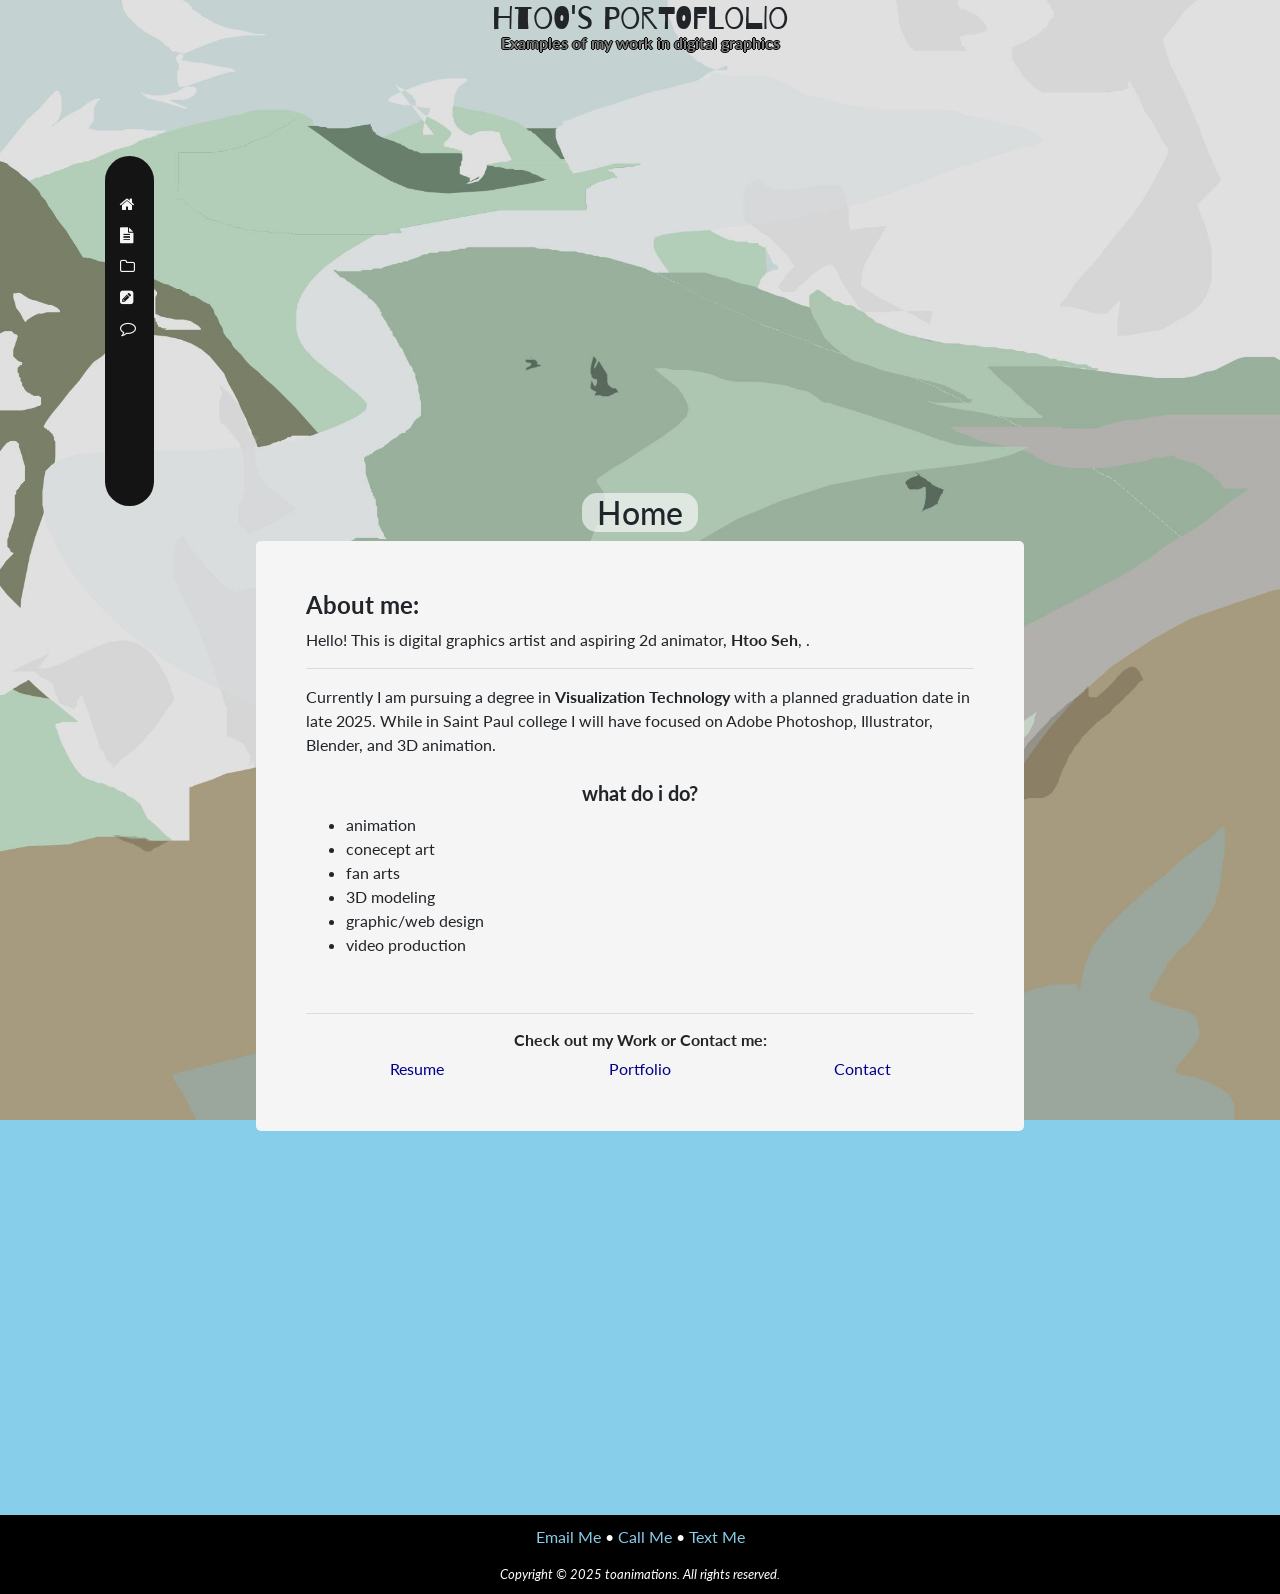
<file: index.html>
<!DOCTYPYE html>
<head lang="en">
  <title>toanimations::Home</title>
  <meta charset="utf-8">
  <meta name="viewport" content="width=device-width, initial-scale=1, minimum-scale=1">
  <meta name="description" content="website desciption">
  <link rel="icon" type="image/jpeg" href="image/logo.jpeg">
  <!-- Bootstrap Stylesheet-->
  <link rel="stylesheet" href="https://cdn.jsdelivr.net/npm/bootstrap@4.6.1/dist/css/bootstrap.min.css">
  <link rel="stylesheet" href="style.css">
</head>
 <body style="  background-image: url(images/sky.jpg);">
  <header>
  	<h1>Htoo's Portoflolio</h1>
    <p>Examples of my work in digital graphics</p>
  </header>
  <div class="desktop"><div class="bar">&nbsp;</div></div>
  <div class="mobile"><div class=><span>&nbsp;<span></div></div>
  <nav>
    <ul class="otherbar">
      <li class="mobile">
        <span><div class="mydiv"><a href="index.html"><div class="desktop"><i class="fa fa-home" aria-hidden="true"></i></div></div><div class="hider"><div class="mobile"><ul><li><span>Home</span></li></ul></div></div></a>
        </span></li>
<!--       <li class="mobile">
        <span><div class="mydiv"><a href="aboutme.html"><div class="desktop"><i class="fa fa-user-circle" aria-hidden="true"></i></div></div><div class="hider"><div class="mobile"><ul><li><span>About Me</span></li></ul></div></div></a>
        </span></li> &nbsp; -->
      <li class="mobile">
        <span><div class="mydiv"><a href="resume.html"><div class="desktop"><i class="fa fa-file-text" aria-hidden="true"></i></div></div><div class="hider"><div class="mobile"><ul><li><span>Resume</span></li></ul></div></div></a>
        </span></li>
      <li class="mobile">
        <span><div class="mydiv"><a href="portfolio.html"><div class="desktop"><i class="fa fa-folder-o" aria-hidden="true"></i></a></div></div><div class="hider"><div class="mobile"><ul>
             <li><span><a href="portfolio.html">Portfolio</a><!-- </summary><ul class="desc"><li><span><a href="animation.html">Animation</a></span></li><li><span><a href="animation.html">Animation</a></span></li><li><span><a href="graphicdesign.html">Graphic</a></span></li></ul></details> --></span></li><!-- </summary>
             <li><span><a href="animation.html">Animation</a></span></li>
             <li><span><a href="drawing.html">Drawing</a></span></li>
              <li><span><a href="graphicdesign.html">Graphic design</a></span></li></details> -->
            </ul></div>
          </div>
        </span></li>
      <li class="mobile">
        <span><div class="mydiv"><a href="graphics.html"><div class="desktop"><i class="fa fa-pencil-square" aria-hidden="true"></i></div></div><div class="hider"><div class="mobile"><ul><li><span>DGIM</span></li></ul></div></div></a>
        </span></li> 
      <li class="mobile">
        <span><div class="mydiv"><a href="contact.html"><div class="desktop"><i class="fa fa-comment-o" aria-hidden="true"></i></div></div><div class="hider"><div class="mobile"><ul><li><span>Contact</span></li></ul></div></div></a>
        </span></li>
    </ul>
  </nav>
  <main>
    <!-- Definiteley a website-->
<h2 class="pagetitle"><span>Home</span></h2>
    <div class="centerscroll">
      <h4> About me:</h4>
    <p> Hello! This is digital graphics artist and aspiring 2d animator, <b>Htoo Seh</b>, . <br><hr>Currently I am pursuing a degree in <b>Visualization Technology</b> with a planned graduation date in late 2025. While in Saint Paul college I will have focused on Adobe Photoshop, Illustrator, Blender, and 3D animation.
      <br><br>
      <h5 style="text-align: center;"> what do i do?</h5>
      <ul>
        <li>
          animation
        </li>
        <li>
          conecept art
        </li>
        <li>
          fan arts
        </li>
        <li>
          3D modeling
        </li>
        <li>
          graphic/web design
        </li>
        <li>
          video production
        </li>
      </ul>
    </p><br><hr>
    <h6 style="text-align: center;"><b>Check out my Work or Contact me:</b></h6>
  
  
    <div class="container-fluid">
      <div class="row">
        <div class="col-sm-4">
          <a href="resume.html">Resume</a>
        </div>
        <div class="col-sm-4">
          <a href="portfolio.html">Portfolio</a>
        </div>
        <div class="col-sm-4">
          <a href="contact.html">Contact</a>
        </div>
      </div>
    </div>
    </div>
  </main>

  <footer>
    
    <!-- <a href="" target="_blank"><i class="fa fa-linkedin-square" aria-hidden="true"> &nbsp;Linkeden</i></a> -->
    <p><a href="htooseh2@gmail.com">Email Me</a> &bull;
    <a href="tel:6517742584">Call Me</a> &bull;
    <a href="sms:6517742584">Text Me</a>
    </p>
    <small><em>Copyright &copy; 2025 toanimations. All rights reserved.<em></small>
    <link rel="stylesheet" href="https://cdnjs.cloudflare.com/ajax/libs/font-awesome/4.7.0/css/font-awesome.min.css">
  </footer>		
<!--jQuery, Popper, and Bootstrap Javascript files-->
<script src="https://cdn.jsdelivr.net/npm/jquery@3.6.0/dist/jquery.slim.min.js"></script>
<script src="https://cdn.jsdelivr.net/npm/popper.js@1.16.1/dist/umd/popper.min.js"></script>
<script src="https://cdn.jsdelivr.net/npm/bootstrap@4.6.1/dist/js/bootstrap.bundle.min.js"></script>
</body>	
</html>
</file>
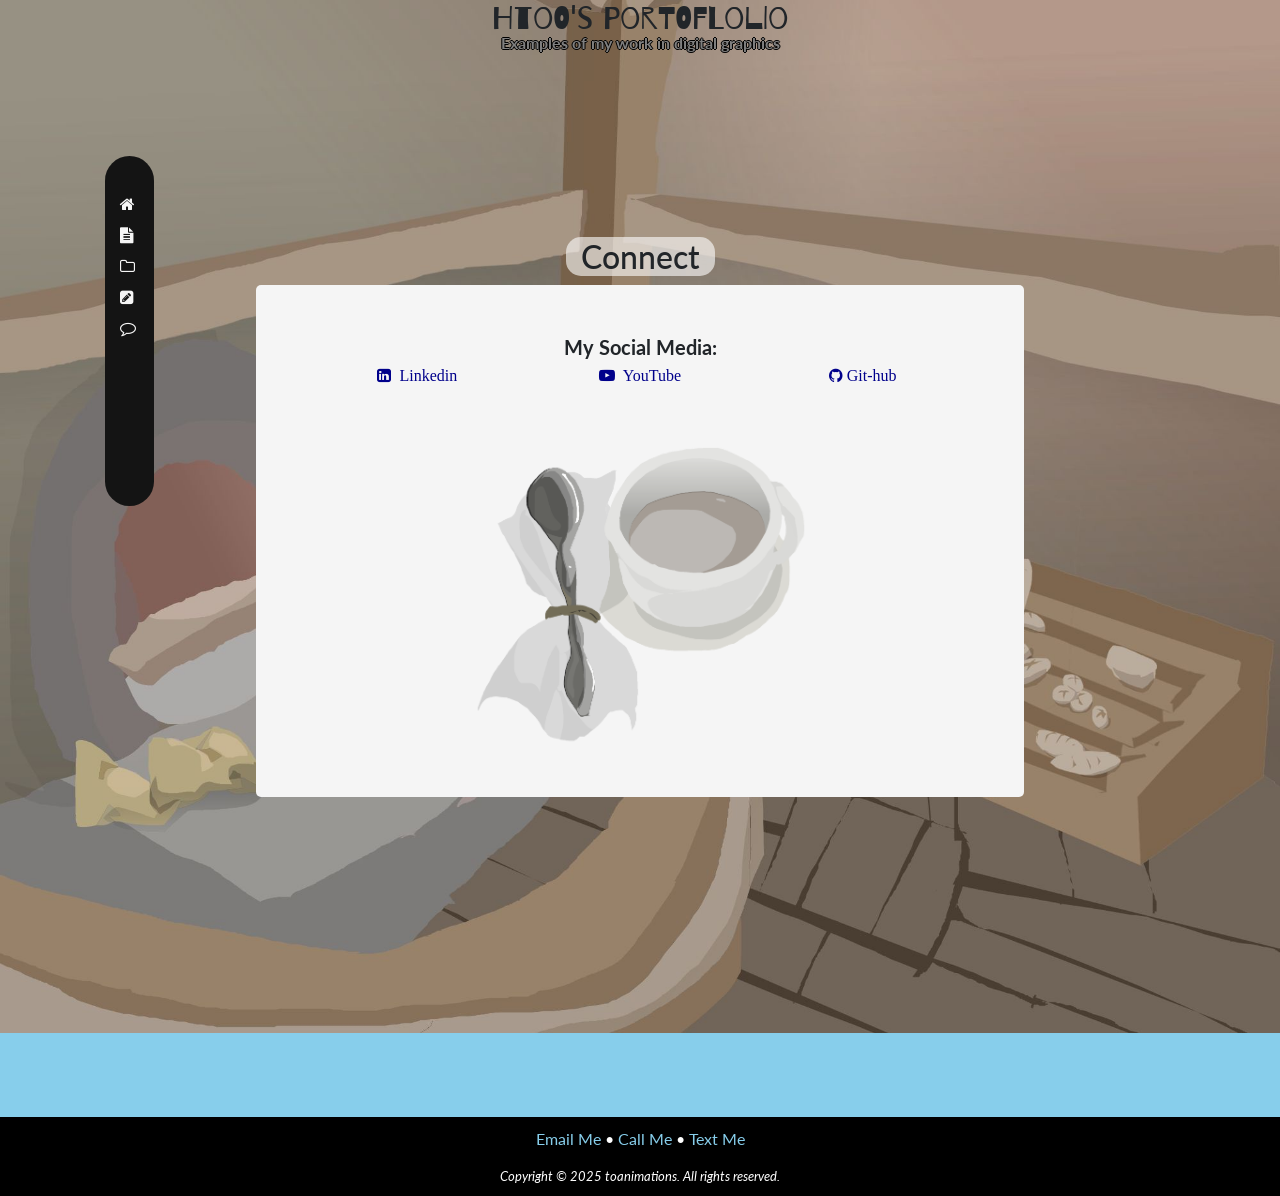
<file: contact.html>
<!DOCTYPYE html>
<head lang="en">
  <title>toanimations::contact</title>
  <meta charset="utf-8">
  <meta name="viewport" content="width=device-width, initial-scale=1, minimum-scale=1">
  <meta name="description" content="website desciption">
  <link rel="icon" type="image/jpeg" href="images/logo.jpeg">
  <!-- Bootstrap Stylesheet-->
  <link rel="stylesheet" href="https://cdn.jsdelivr.net/npm/bootstrap@4.6.1/dist/css/bootstrap.min.css">
  <link rel="stylesheet" href="style.css">
</head>
 <body style="  background-image: url(images/bakery.jpg);
 background-position: 40% 65%;">
  <header>
  	<h1>Htoo's Portoflolio</h1>
    <p>Examples of my work in digital graphics</p>
  </header>
  <div class="desktop"><div class="bar">&nbsp;</div></div>
  <div class="mobile"><div class=><span>&nbsp;<span></div></div>
  <nav>
    <ul class="otherbar">
      <li class="mobile">
        <span><div class="mydiv"><a href="index.html"><div class="desktop"><i class="fa fa-home" aria-hidden="true"></i></div></div><div class="hider"><div class="mobile"><ul><li><span>Home</span></li></ul></div></div></a>
        </span></li>
<!--       <li class="mobile">
        <span><div class="mydiv"><a href="aboutme.html"><div class="desktop"><i class="fa fa-user-circle" aria-hidden="true"></i></div></div><div class="hider"><div class="mobile"><ul><li><span>About Me</span></li></ul></div></div></a>
        </span></li> &nbsp; -->
      <li class="mobile">
        <span><div class="mydiv"><a href="resume.html"><div class="desktop"><i class="fa fa-file-text" aria-hidden="true"></i></div></div><div class="hider"><div class="mobile"><ul><li><span>Resume</span></li></ul></div></div></a>
        </span></li>
      <li class="mobile">
        <span><div class="mydiv"><a href="portfolio.html"><div class="desktop"><i class="fa fa-folder-o" aria-hidden="true"></i></div></div><div class="hider"><div class="mobile"><ul>
             <li><span>Portfolio</span></li><!-- </summary>
             <li><span><a href="animation.html">Animation</a></span></li>
             <li><span><a href="drawing.html">Drawing</a></span></li>
              <li><span><a href="graphicdesign.html">Graphic design</a></span></li></details> -->
            </ul></div>
          </div></a>
        </span></li>
      <li class="mobile">
        <span><div class="mydiv"><a href="graphics.html"><div class="desktop"><i class="fa fa-pencil-square" aria-hidden="true"></i></div></div><div class="hider"><div class="mobile"><ul><li><span>DGIM</span></li></ul></div></div></a>
        </span></li> 
      <li class="mobile">
        <span><div class="mydiv"><a href="contact.html"><div class="desktop"><i class="fa fa-comment-o" aria-hidden="true"></i></div></div><div class="hider"><div class="mobile"><ul><li><span>Contact</span></li></ul></div></div></a>
        </span></li>
    </ul>
  </nav>
  <main style="margin: 10% 20% 25% 20%; ">
    <!-- Definiteley a website-->
<h2 class="pagetitle"><span>Connect</span></h2>
    <div class="centerscroll">
    <h5 style="text-align: center;">My Social Media:</h5>
  
  
    <div class="container-fluid">
      <div class="row">
        <div class="col-sm-4">
          <a href="https://www.linkedin.com/in/htoo-seh/" target="_blank"><i class="fa fa-linkedin-square" aria-hidden="true"> &nbsp;Linkedin</i></a>
        </div>
        <div class="col-sm-4">
          <a href="https://www.youtube.com/@aethiluvatar"><i class="fa fa-youtube-play" aria-hidden="true">&nbsp; YouTube</i></a>
        </div>
        <div class="col-sm-4">
          <a href="https://github.com/ulti-ma"><i class="fa fa-github" aria-hidden="true">&nbsp;Git-hub</i></a>
        </div>
      </div>
    </div>
    <div class="cof">
      <img src="images/coffee.png" alt="alternatetext">
    </div>
    </div>
  </main>

  <footer>
    
    <!--  -->
    <p><a href="htooseh2@gmail.com">Email Me</a> &bull;
    <a href="tel:6517742584">Call Me</a> &bull;
    <a href="sms:6517742584">Text Me</a>
    </p>
    <small><em>Copyright &copy; 2025 toanimations. All rights reserved.<em></small>
    <link rel="stylesheet" href="https://cdnjs.cloudflare.com/ajax/libs/font-awesome/4.7.0/css/font-awesome.min.css">
  </footer>		
<!--jQuery, Popper, and Bootstrap Javascript files-->
<script src="https://cdn.jsdelivr.net/npm/jquery@3.6.0/dist/jquery.slim.min.js"></script>
<script src="https://cdn.jsdelivr.net/npm/popper.js@1.16.1/dist/umd/popper.min.js"></script>
<script src="https://cdn.jsdelivr.net/npm/bootstrap@4.6.1/dist/js/bootstrap.bundle.min.js"></script>
</body>	
</html>
</file>
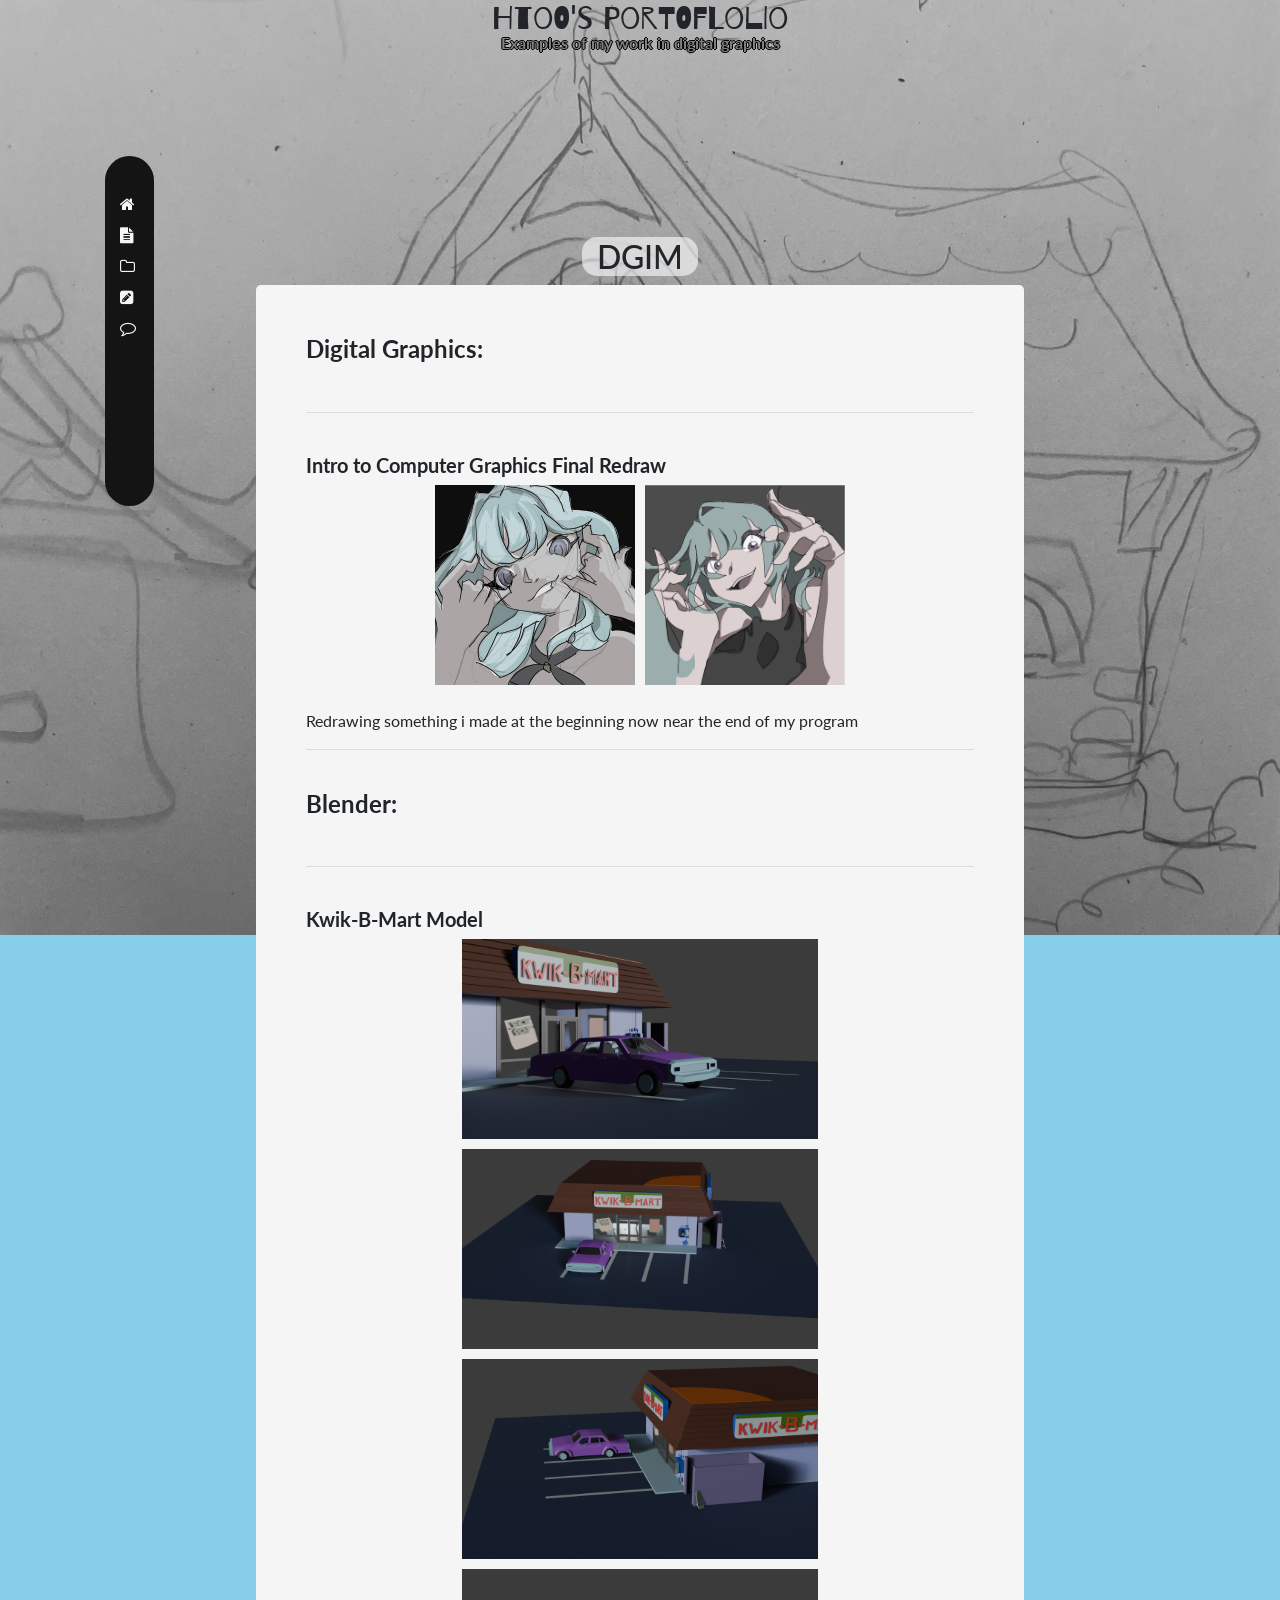
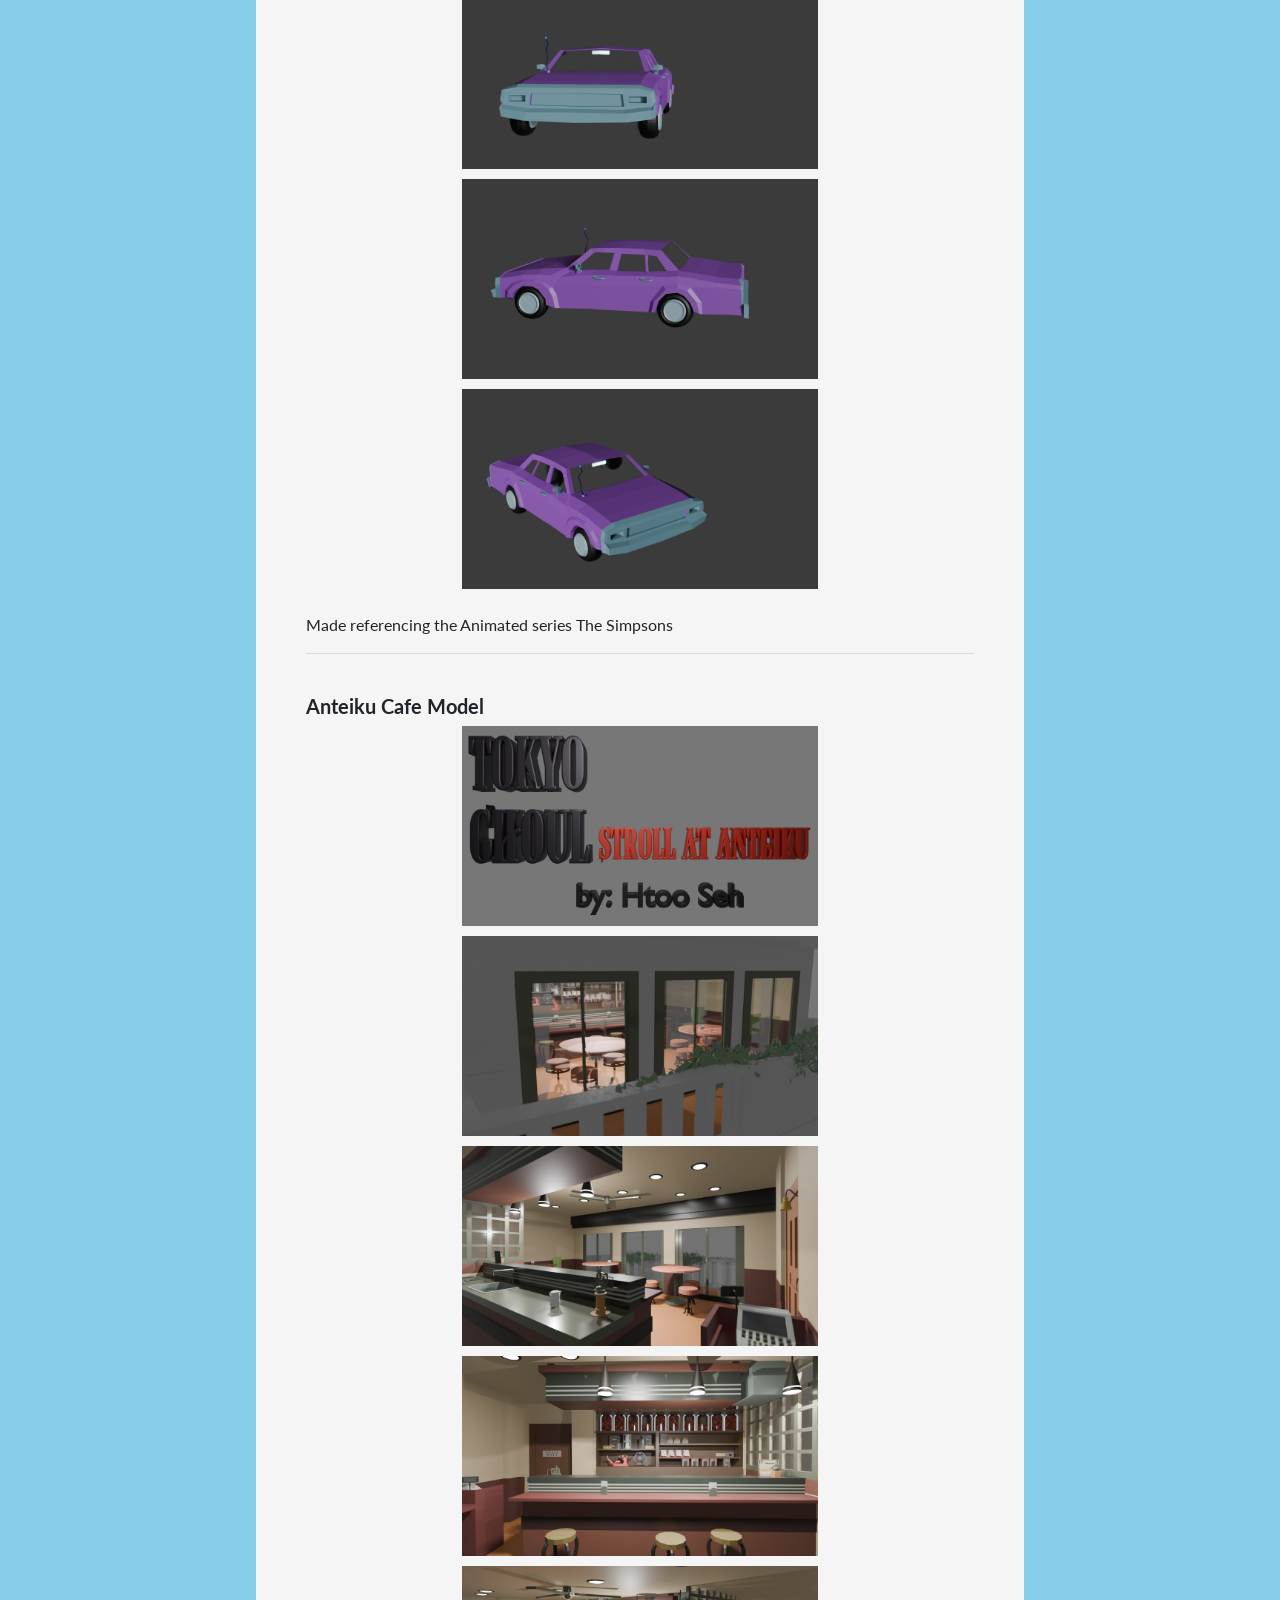
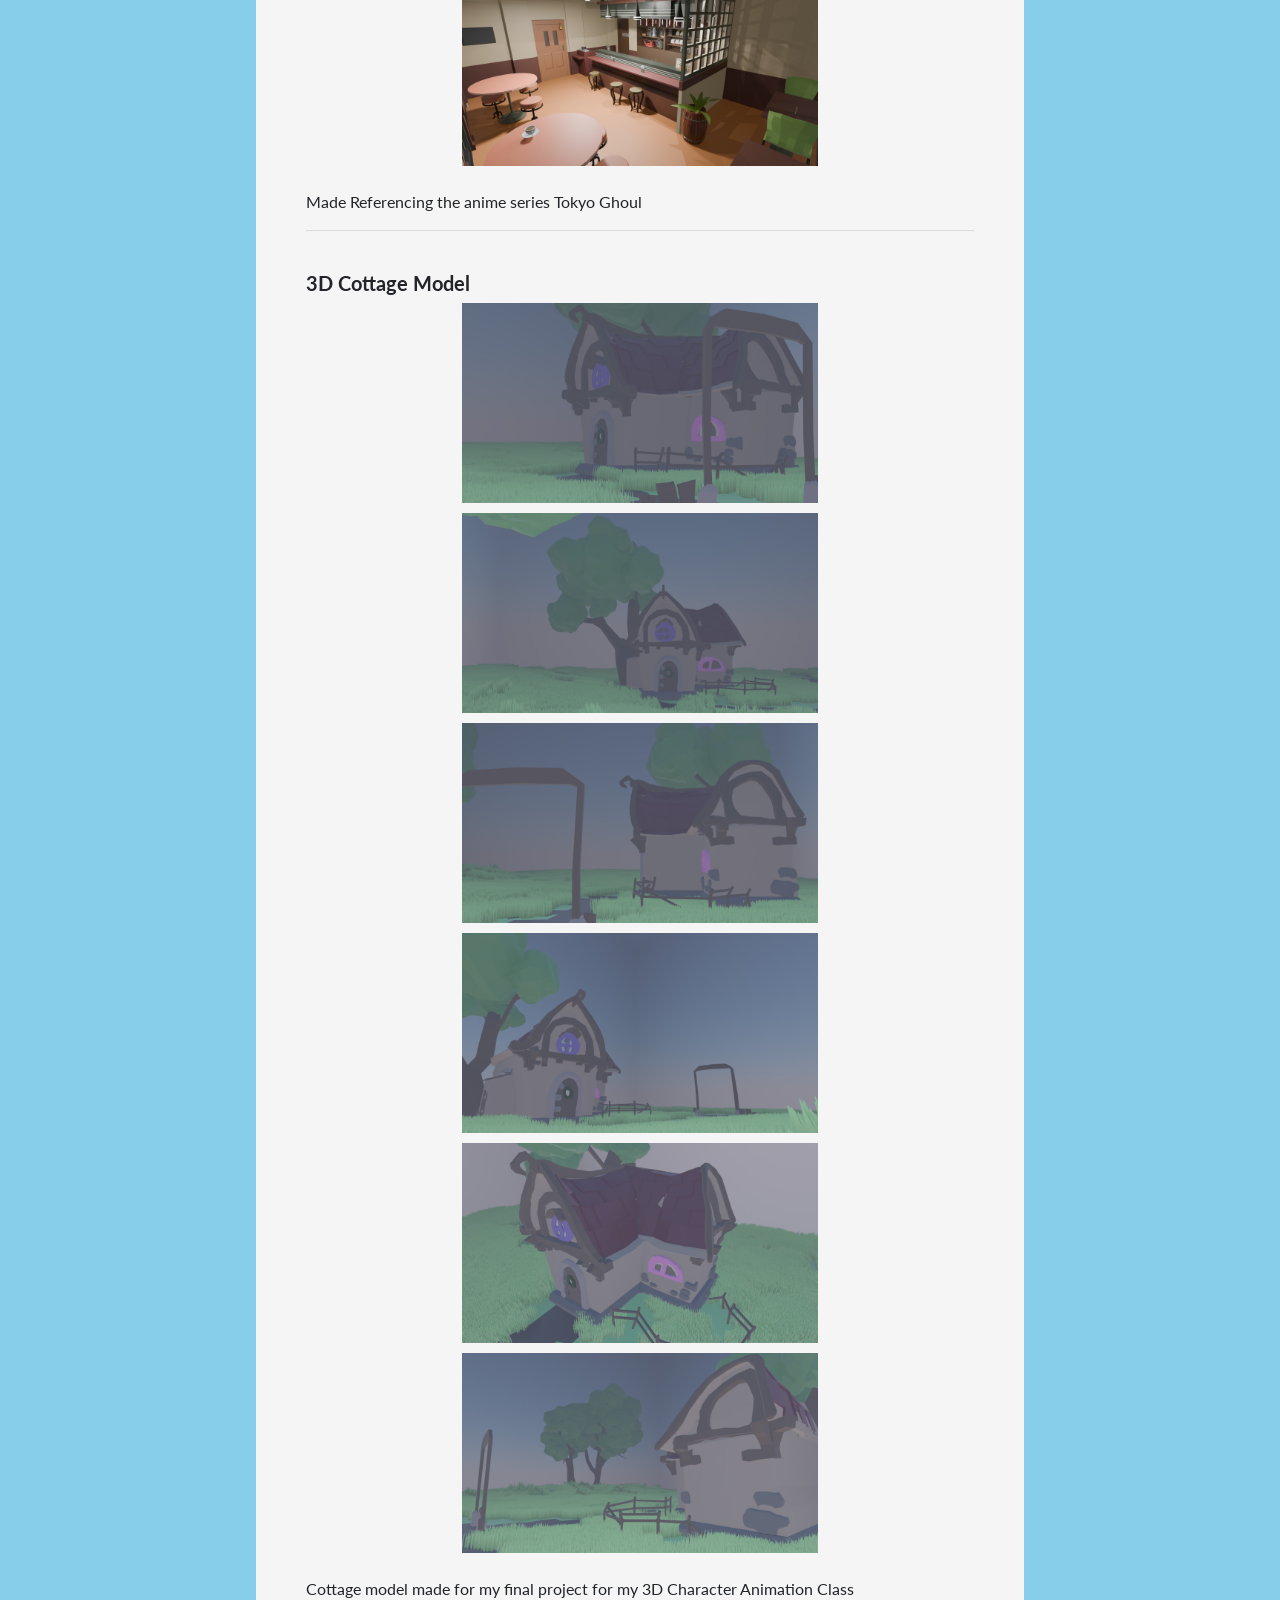
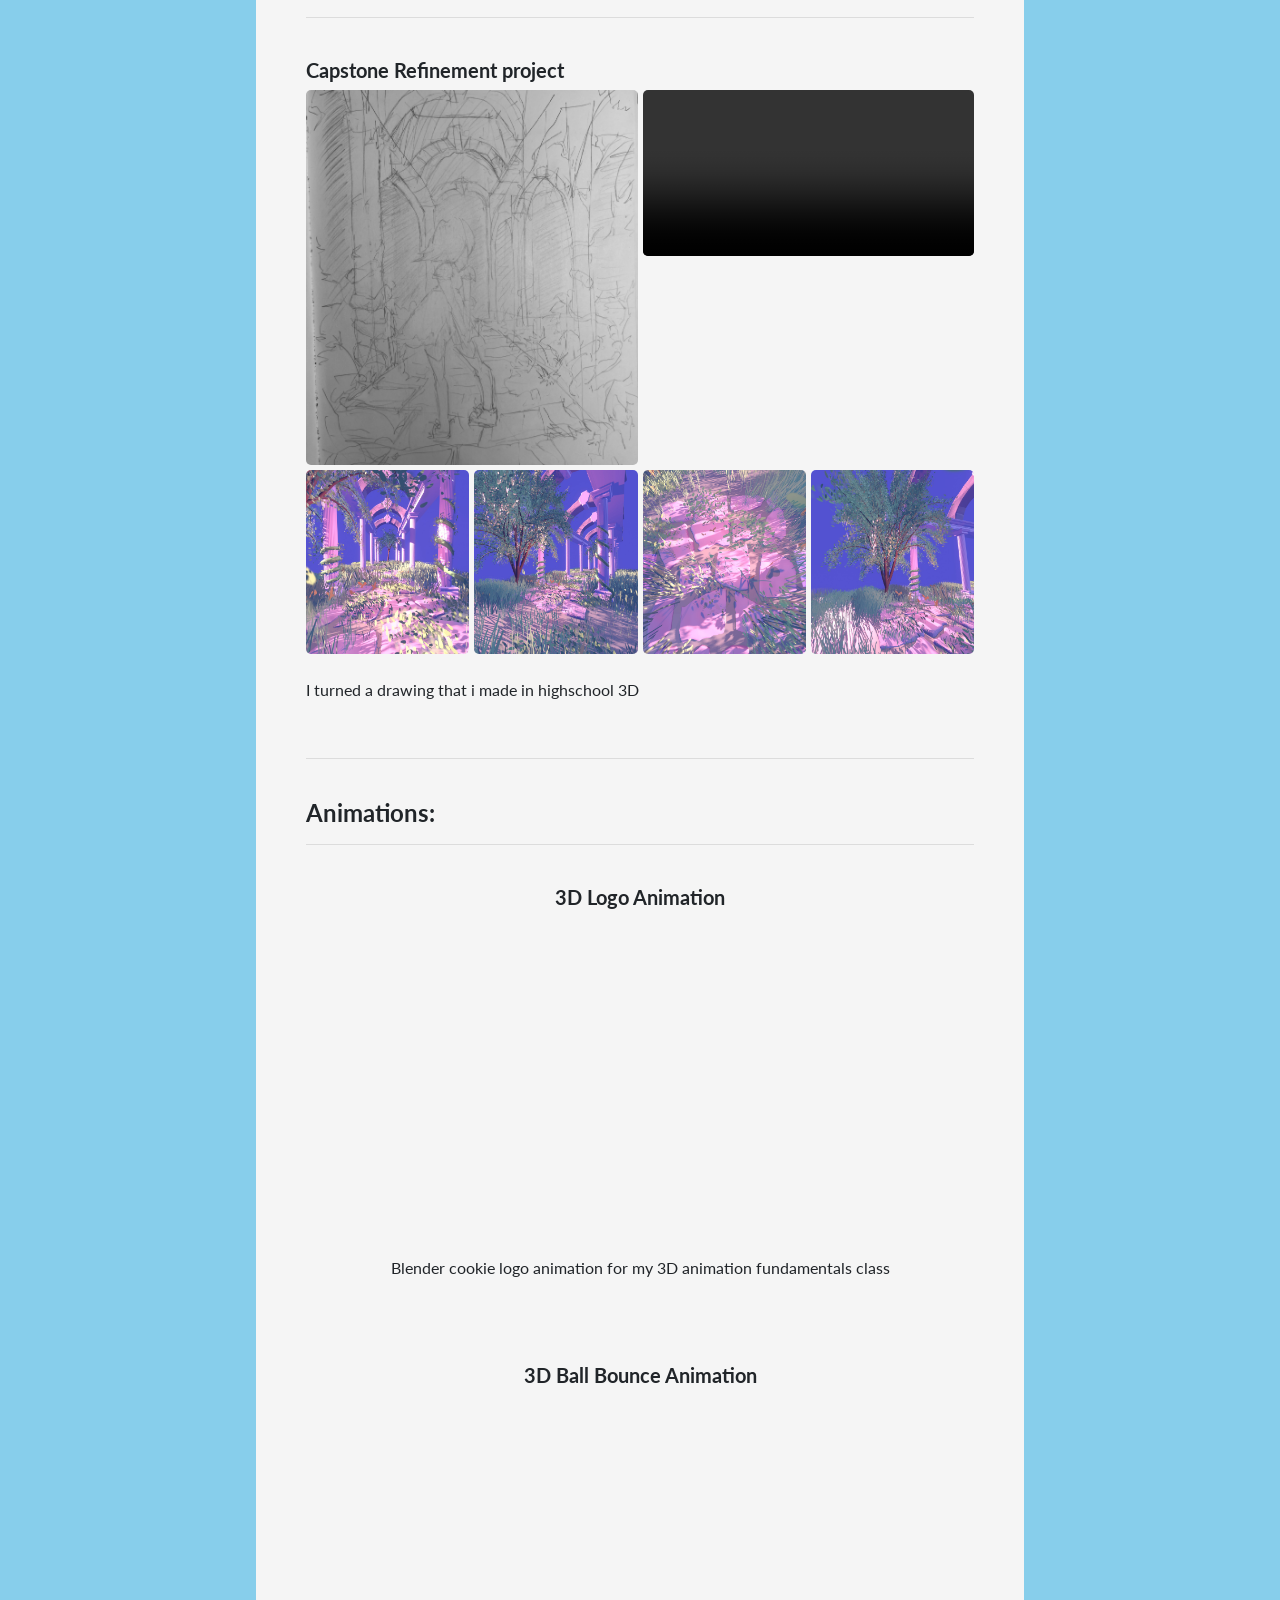
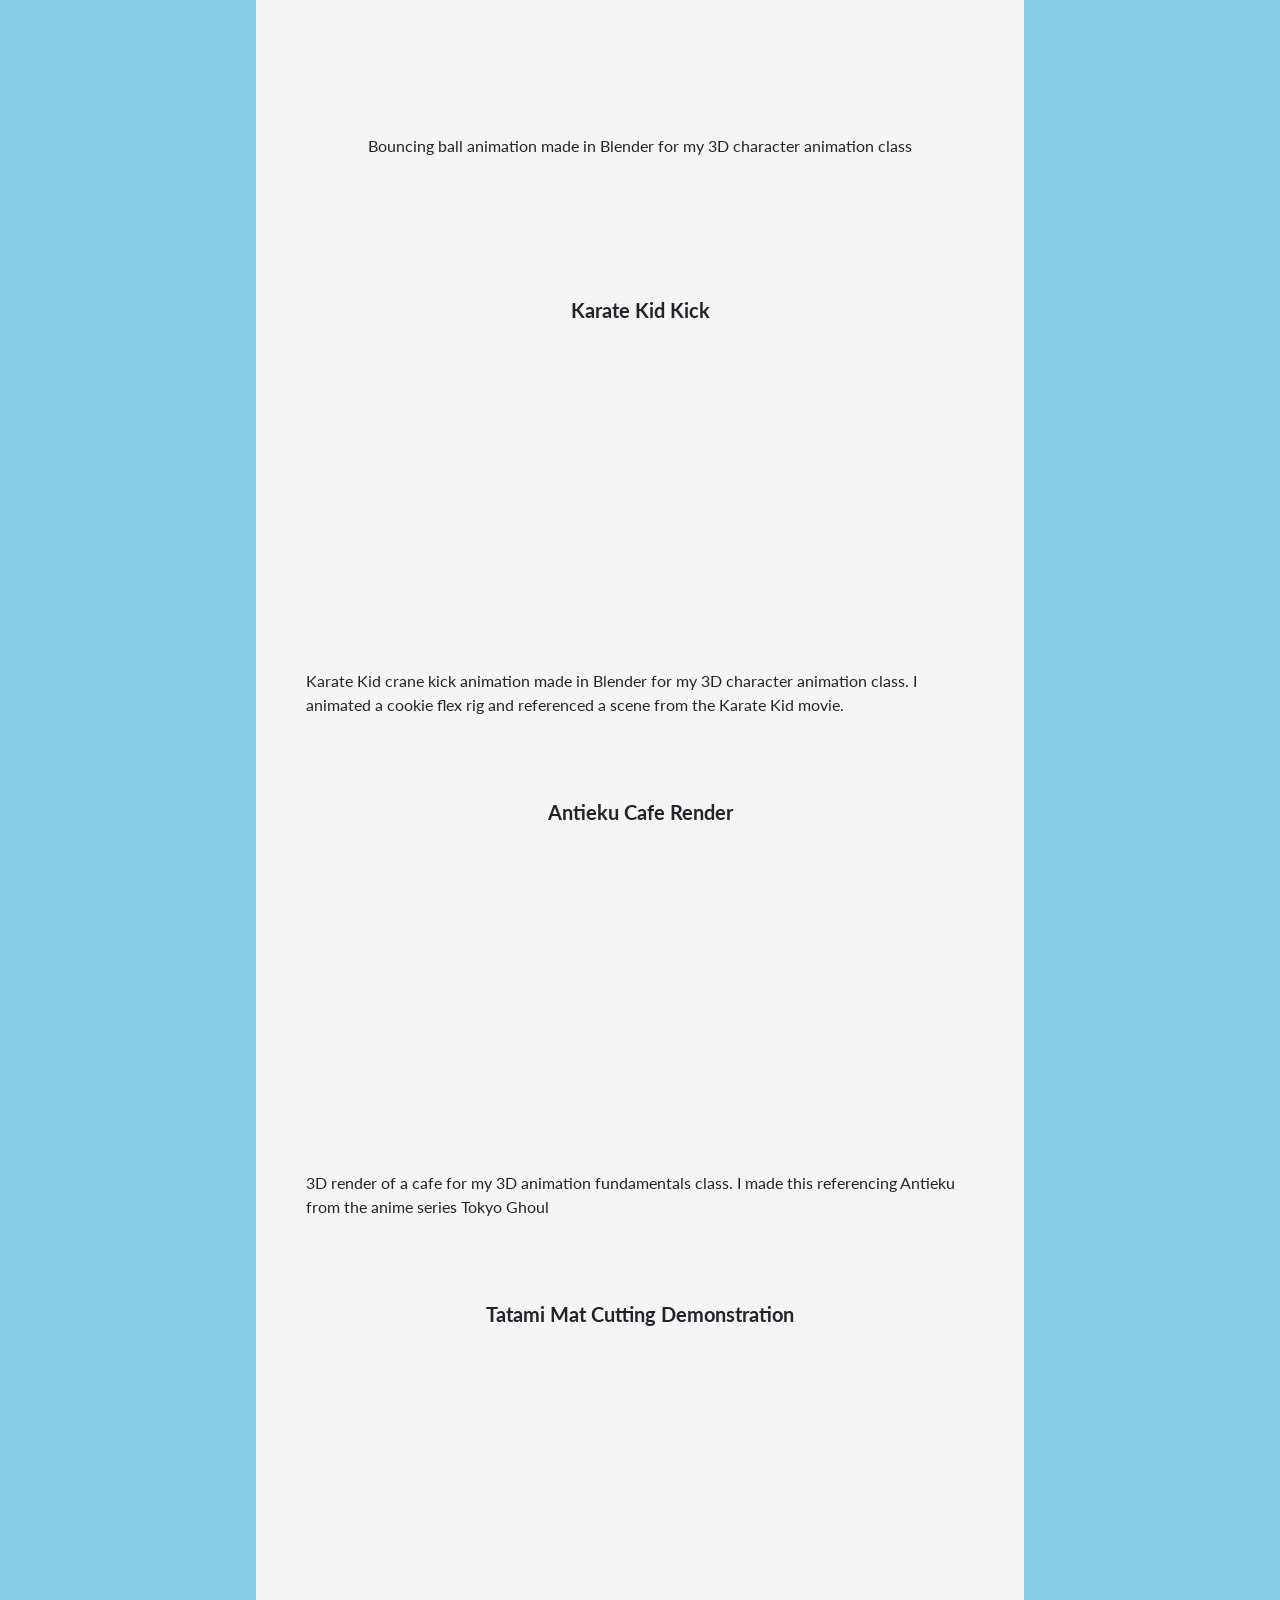
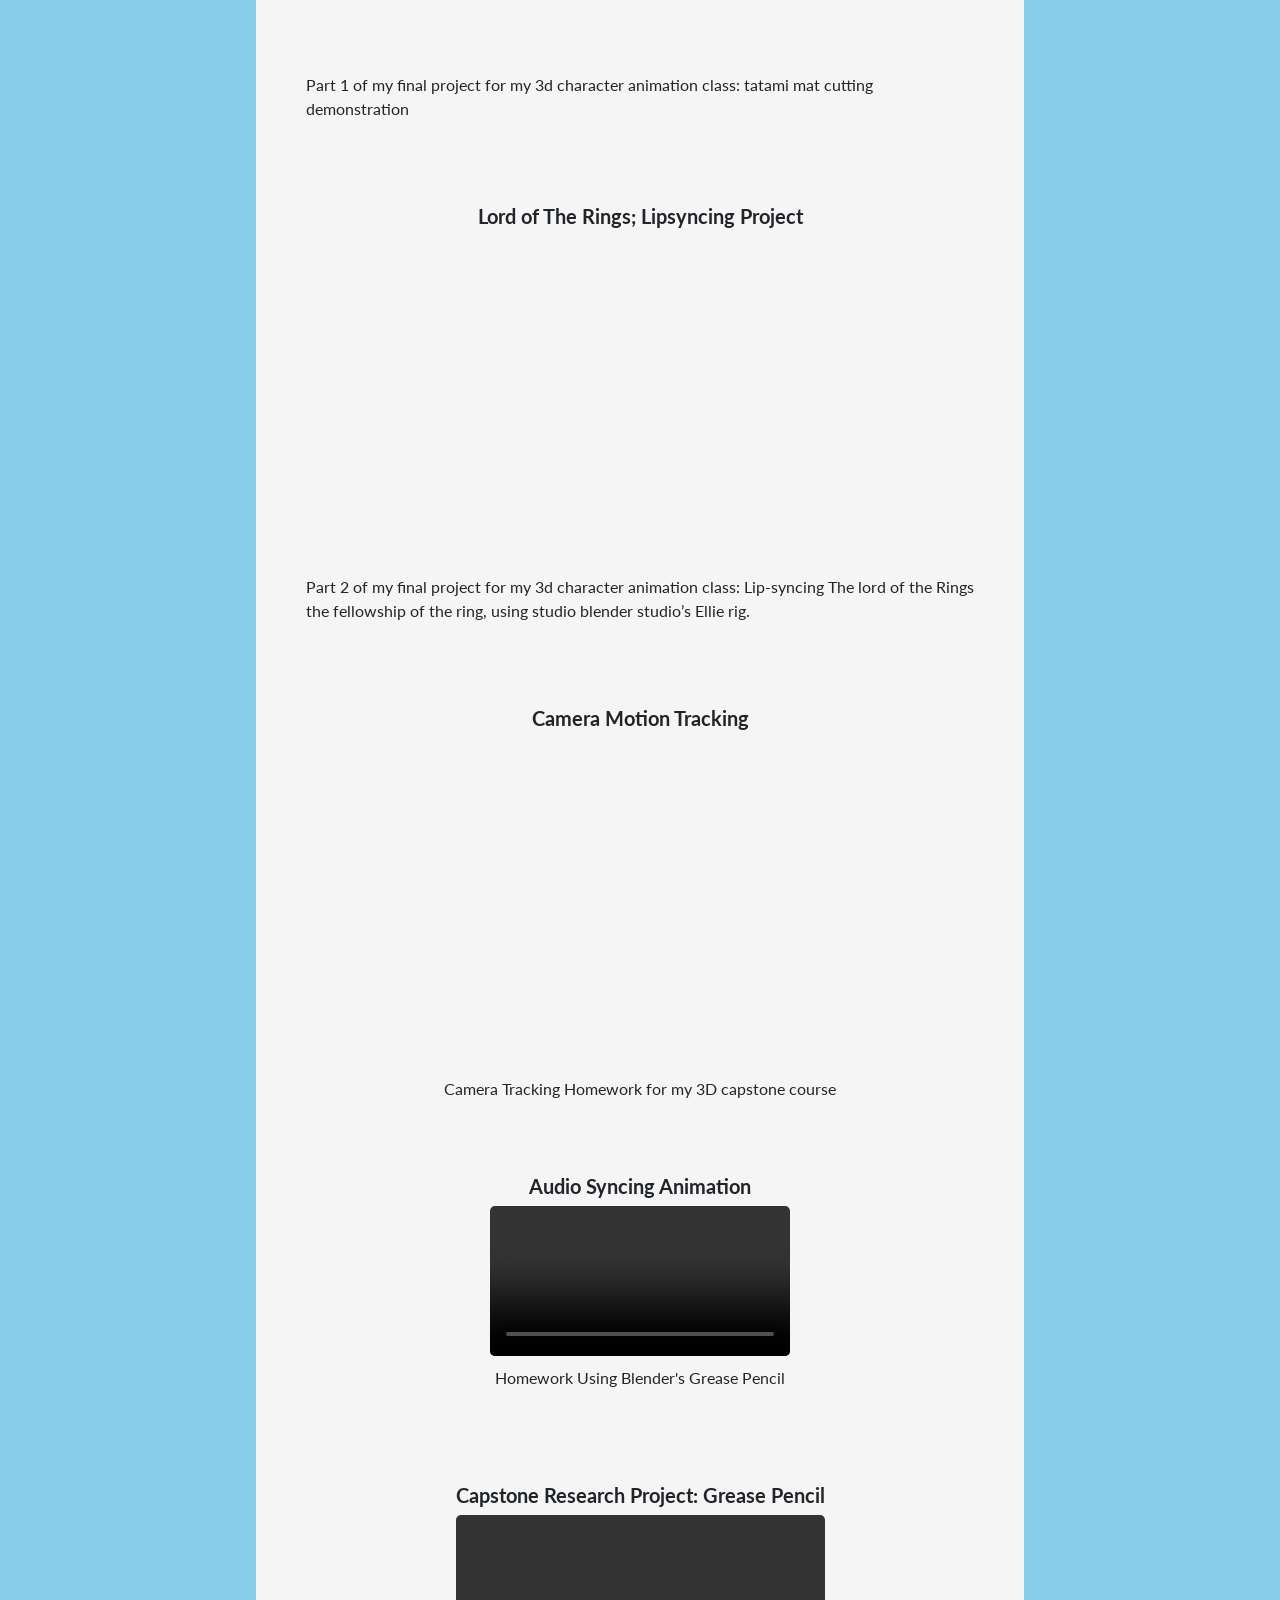
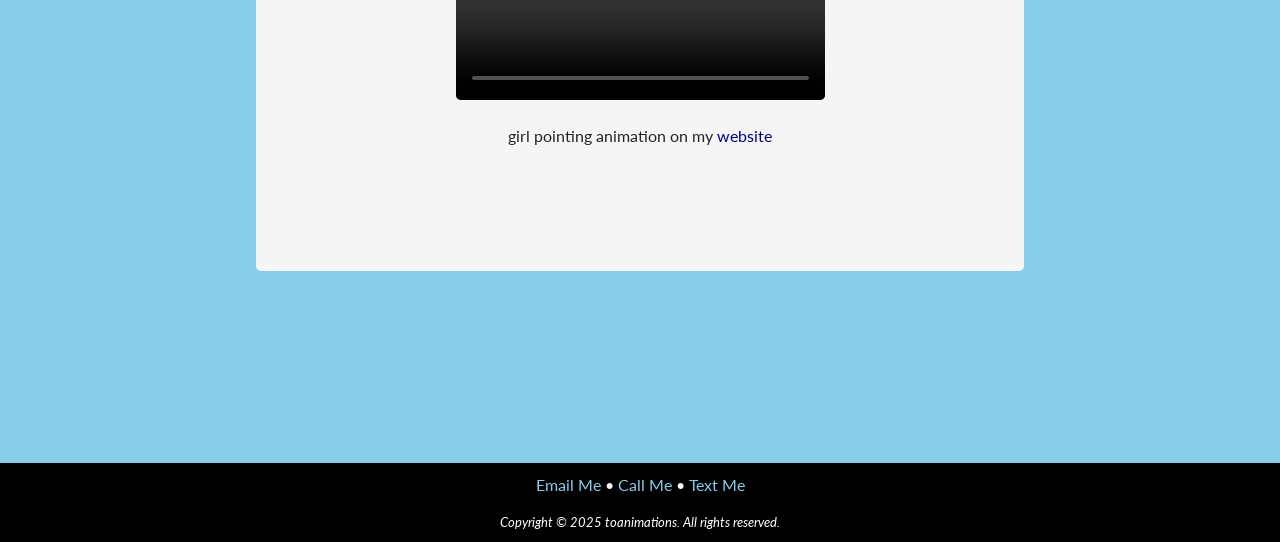
<file: graphics.html>
<!DOCTYPYE html>
<head lang="en">
  <title>toanimations::Home</title>
  <meta charset="utf-8">
  <meta name="viewport" content="width=device-width, initial-scale=1, minimum-scale=1">
  <meta name="description" content="website desciption">
  <link rel="icon" type="image/jpeg" href="image/logo.jpeg">
  <!-- Bootstrap Stylesheet-->
  <link rel="stylesheet" href="https://cdn.jsdelivr.net/npm/bootstrap@4.6.1/dist/css/bootstrap.min.css">
  <link rel="stylesheet" href="style.css">
</head>
 <body style="  background-image: url(images/img_5533.jpg);">
  <header>
  	<h1>Htoo's Portoflolio</h1>
    <p>Examples of my work in digital graphics</p>
  </header>
  <div class="desktop"><div class="bar">&nbsp;</div></div>
  <div class="mobile"><div class=><span>&nbsp;<span></div></div>
  <nav>
    <ul class="otherbar">
      <li class="mobile">
        <span><div class="mydiv"><a href="index.html"><div class="desktop"><i class="fa fa-home" aria-hidden="true"></i></div></div><div class="hider"><div class="mobile"><ul><li><span>Home</span></li></ul></div></div></a>
        </span></li>
<!--       <li class="mobile">
        <span><div class="mydiv"><a href="aboutme.html"><div class="desktop"><i class="fa fa-user-circle" aria-hidden="true"></i></div></div><div class="hider"><div class="mobile"><ul><li><span>About Me</span></li></ul></div></div></a>
        </span></li> &nbsp; -->
      <li class="mobile">
        <span><div class="mydiv"><a href="resume.html"><div class="desktop"><i class="fa fa-file-text" aria-hidden="true"></i></div></div><div class="hider"><div class="mobile"><ul><li><span>Resume</span></li></ul></div></div></a>
        </span></li>
      <li class="mobile">
        <span><div class="mydiv"><a href="portfolio.html"><div class="desktop"><i class="fa fa-folder-o" aria-hidden="true"></i></a></div></div><div class="hider"><div class="mobile"><ul>
             <li><span><a href="portfolio.html">Portfolio</a><!-- </summary><ul class="desc"><li><span><a href="animation.html">Animation</a></span></li><li><span><a href="animation.html">Animation</a></span></li><li><span><a href="graphicdesign.html">Graphic</a></span></li></ul></details> --></span></li><!-- </summary>
             <li><span><a href="animation.html">Animation</a></span></li>
             <li><span><a href="drawing.html">Drawing</a></span></li>
              <li><span><a href="graphicdesign.html">Graphic design</a></span></li></details> -->
            </ul></div>
          </div>
        </span></li>
      <li class="mobile">
        <span><div class="mydiv"><a href="graphics.html"><div class="desktop"><i class="fa fa-pencil-square" aria-hidden="true"></i></div></div><div class="hider"><div class="mobile"><ul><li><span>DGIM</span></li></ul></div></div></a>
        </span></li> 
      <li class="mobile">
        <span><div class="mydiv"><a href="contact.html"><div class="desktop"><i class="fa fa-comment-o" aria-hidden="true"></i></div></div><div class="hider"><div class="mobile"><ul><li><span>Contact</span></li></ul></div></div></a>
        </span></li>
    </ul>
  </nav>
  <main style="margin: 10% 20% 15% 20%; ">
    <!-- Definiteley a website-->
<h2 class="pagetitle"><span>DGIM</span></h2>
    <div class="centerscroll">
      <h4>Digital Graphics:</h4>
      <br><hr><br>
      <h5>Intro to Computer Graphics Final Redraw</h5>
      <div class="dgimbox">
        <img src="images/ftwo.jpg" alt="2023">
        <img src="images/ftwo2.jpg" alt="2025 july21">
      </div>
      <br>
      <p>Redrawing something i made at the beginning now near the end of my program</p>
      <hr><br>
      <h4> Blender:</h4>
      <br><hr><br>
      <h5>Kwik-B-Mart Model</h5>
      <div class="dgimbox">
        <img src="images/mart1.jpg" alt="kiw-b-mart render">
        <img src="images/mart2.jpg" alt="kiw-b-mart render">
        <img src="images/mart3.jpg" alt="kiw-b-mart render">
        <img src="images/car1.jpg" alt="car model render">
        <img src="images/car2.jpg" alt="car model render">
        <img src="images/car3.jpg" alt="car model render">
      </div>
      <br>
      <p>Made referencing the Animated series The Simpsons</p>
      <hr><br>
      <h5>Anteiku Cafe Model</h5>
      <div class="dgimbox">
        <img src="images/ant1.jpg" alt="Anteiku Cafe Render">
        <img src="images/ant2.jpg" alt="Anteiku Cafe Render">
        <img src="images/ant3.jpg" alt="Anteiku Cafe Render">
        <img src="images/ant4.jpg" alt="Anteiku Cafe Render">
        <img src="images/ant5.jpg" alt="Anteiku Cafe Render">
      </div>
      <br>
      <p>Made Referencing the anime series Tokyo Ghoul</p>
      <hr><br>
      <h5>3D Cottage Model</h5>
      <div class="dgimbox">
        <img src="images/cot1.jpg" alt="cottage render">
        <img src="images/cot2.jpg" alt="cottage render">
        <img src="images/cot3.jpg" alt="cottage render">
        <img src="images/cot4.jpg" alt="cottage render">
        <img src="images/cot5.jpg" alt="cottage render">
        <img src="images/cot6.jpg" alt="cottage render">
      </div>
      <br>
      <p>Cottage model made for my final project for my 3D Character Animation Class</p>
      <hr><br>
      <h5>Capstone Refinement project</h5>
      <div class="grid3">
        <div class="roadd"><img src="images/23d.jpg" alt="road drawing"></div>
        <div class="roadv"><video width="100%" height="auto" controls><source src="images/road.mp4" type="video/mp4"></video></div>
        <div class="road1"><img src="images/2023d1.jpg" alt="road render"></div>
        <div class="road2"><img src="images/2023d2.jpg" alt="road render"></div>
        <div class="road3"><img src="images/2023d3.jpg" alt="road render"></div>
        <div class="road4"><img src="images/2023d4.jpg" alt="road render"></div>

        <!-- <img src="images/23d.jpg" alt="road drawing">
        <img src="images/2023d1.jpg" alt="road render">
        <img src="images/2023d2.jpg" alt="road render">
        <img src="images/2023d3.jpg" alt="road render"> -->
      </div>
      <br>
      <p>I turned a drawing that i made in highschool 3D</p>
      <br> <hr><br>
      <h4> Animations:</h4>
      <div>
        
      <hr><br>
      <div class="dgimbox">
        <div><h5>3D Logo Animation</h5>
        <iframe width="100%" height="315" src="https://www.youtube.com/embed/WX0sfiXDr5Y?si=5GKuWSwlkeLfFU_N" title="YouTube video player" frameborder="0" allow="accelerometer; autoplay; clipboard-write; encrypted-media; gyroscope; picture-in-picture; web-share" referrerpolicy="strict-origin-when-cross-origin" allowfullscreen></iframe>
        <br> 
        <p>Blender cookie logo animation for my 3D animation fundamentals class</p>
        <hr><br>
        </div>
        <div><h5>3D Ball Bounce Animation</h5>
        <iframe width="100%" height="315" src="https://www.youtube.com/embed/FTOIoICM9h4?si=YJ9hPStStLoevOxQ" title="YouTube video player" frameborder="0" allow="accelerometer; autoplay; clipboard-write; encrypted-media; gyroscope; picture-in-picture; web-share" referrerpolicy="strict-origin-when-cross-origin" allowfullscreen></iframe>
        <br> 
        <p>Bouncing ball animation made in Blender for my 3D character animation class</p>
        <hr><br>

        <hr><br>
        </div>
        <div><h5>Karate Kid Kick</h5>
        <iframe width="100%" height="315" src="https://www.youtube.com/embed/mZf3r7jiT3k?si=xB99q44UekyN4tM1" title="YouTube video player" frameborder="0" allow="accelerometer; autoplay; clipboard-write; encrypted-media; gyroscope; picture-in-picture; web-share" referrerpolicy="strict-origin-when-cross-origin" allowfullscreen></iframe>
        <br> 
        <p>Karate Kid crane kick animation made in Blender for my 3D character animation class. I animated a cookie flex rig and referenced a scene from the Karate Kid movie.</p>
        <hr><br>
        </div>
        <div><h5>Antieku Cafe Render</h5>
        <iframe width="100%" height="315" src="https://www.youtube.com/embed/N4j-Mi27vfY?si=lVR77BGU6JTfVk4C" title="YouTube video player" frameborder="0" allow="accelerometer; autoplay; clipboard-write; encrypted-media; gyroscope; picture-in-picture; web-share" referrerpolicy="strict-origin-when-cross-origin" allowfullscreen></iframe>
        <br> 
        <p>3D render of a cafe for my 3D animation fundamentals class. I made this referencing Antieku from the anime series Tokyo Ghoul</p>
        <hr><br>
        </div>
        <div><h5>Tatami Mat Cutting Demonstration</h5>
        <iframe width="100%" height="315" src="https://www.youtube.com/embed/NXmsCx-xOpg?si=Hc1YDpoz-8sipvBH" title="YouTube video player" frameborder="0" allow="accelerometer; autoplay; clipboard-write; encrypted-media; gyroscope; picture-in-picture; web-share" referrerpolicy="strict-origin-when-cross-origin" allowfullscreen></iframe>
        <br> 
        <p>
        Part 1 of my final project for my 3d character animation class: tatami mat cutting demonstration</p>
        <hr><br>
        </div>
        <div><h5>Lord of The Rings; Lipsyncing Project</h5>
        <iframe width="100%" height="315" src="https://www.youtube.com/embed/NUaHYObfuxg?si=8kbEQAvQgHsdAMKL" title="YouTube video player" frameborder="0" allow="accelerometer; autoplay; clipboard-write; encrypted-media; gyroscope; picture-in-picture; web-share" referrerpolicy="strict-origin-when-cross-origin" allowfullscreen></iframe>
        <br> 
        <p>
        Part 2 of my final project for my 3d character animation class: Lip-syncing The lord of the Rings the fellowship of the ring, using studio blender studio’s Ellie rig.
        <hr><br>
        </div>
        <div><h5>Camera Motion Tracking</h5>
        <iframe width="100%" height="315" src="https://www.youtube.com/embed/GsI4oCiaLjQ?si=gyphsKcolY2ArmGy" title="YouTube video player" frameborder="0" allow="accelerometer; autoplay; clipboard-write; encrypted-media; gyroscope; picture-in-picture; web-share" referrerpolicy="strict-origin-when-cross-origin" allowfullscreen></iframe>
        <br> 
        <p>
        Camera Tracking Homework for my 3D capstone course
        <hr><br>
        <div><h5>Audio Syncing Animation</h5>
        </div>
        <div class="dgimbox"><video width="100%" height="auto" controls><source src="images/gphmk.mp4" type="video/mp4"></video><p>
        Homework Using Blender's Grease Pencil
        <hr><br></div>
        <div><h5>Capstone Research Project: Grease Pencil</h5>
        <video width="100%" height="auto" controls><source src="images/rsp.mp4" type="video/mp4"></video>
        <br> 
        <p>
        girl pointing animation on my <a href="portfolio.html">website</a>
        <hr><br>





      </div>
      
      </div>
      </div>
    </div>
    </div>
  </main>

  <footer>
    
    <!-- <a href="" target="_blank"><i class="fa fa-linkedin-square" aria-hidden="true"> &nbsp;Linkeden</i></a> -->
    <p><a href="htooseh2@gmail.com">Email Me</a> &bull;
    <a href="tel:6517742584">Call Me</a> &bull;
    <a href="sms:6517742584">Text Me</a>
    </p>
    <small><em>Copyright &copy; 2025 toanimations. All rights reserved.<em></small>
    <link rel="stylesheet" href="https://cdnjs.cloudflare.com/ajax/libs/font-awesome/4.7.0/css/font-awesome.min.css">
  </footer>		
<!--jQuery, Popper, and Bootstrap Javascript files-->
<script src="https://cdn.jsdelivr.net/npm/jquery@3.6.0/dist/jquery.slim.min.js"></script>
<script src="https://cdn.jsdelivr.net/npm/popper.js@1.16.1/dist/umd/popper.min.js"></script>
<script src="https://cdn.jsdelivr.net/npm/bootstrap@4.6.1/dist/js/bootstrap.bundle.min.js"></script>
</body>	
</html>
</file>
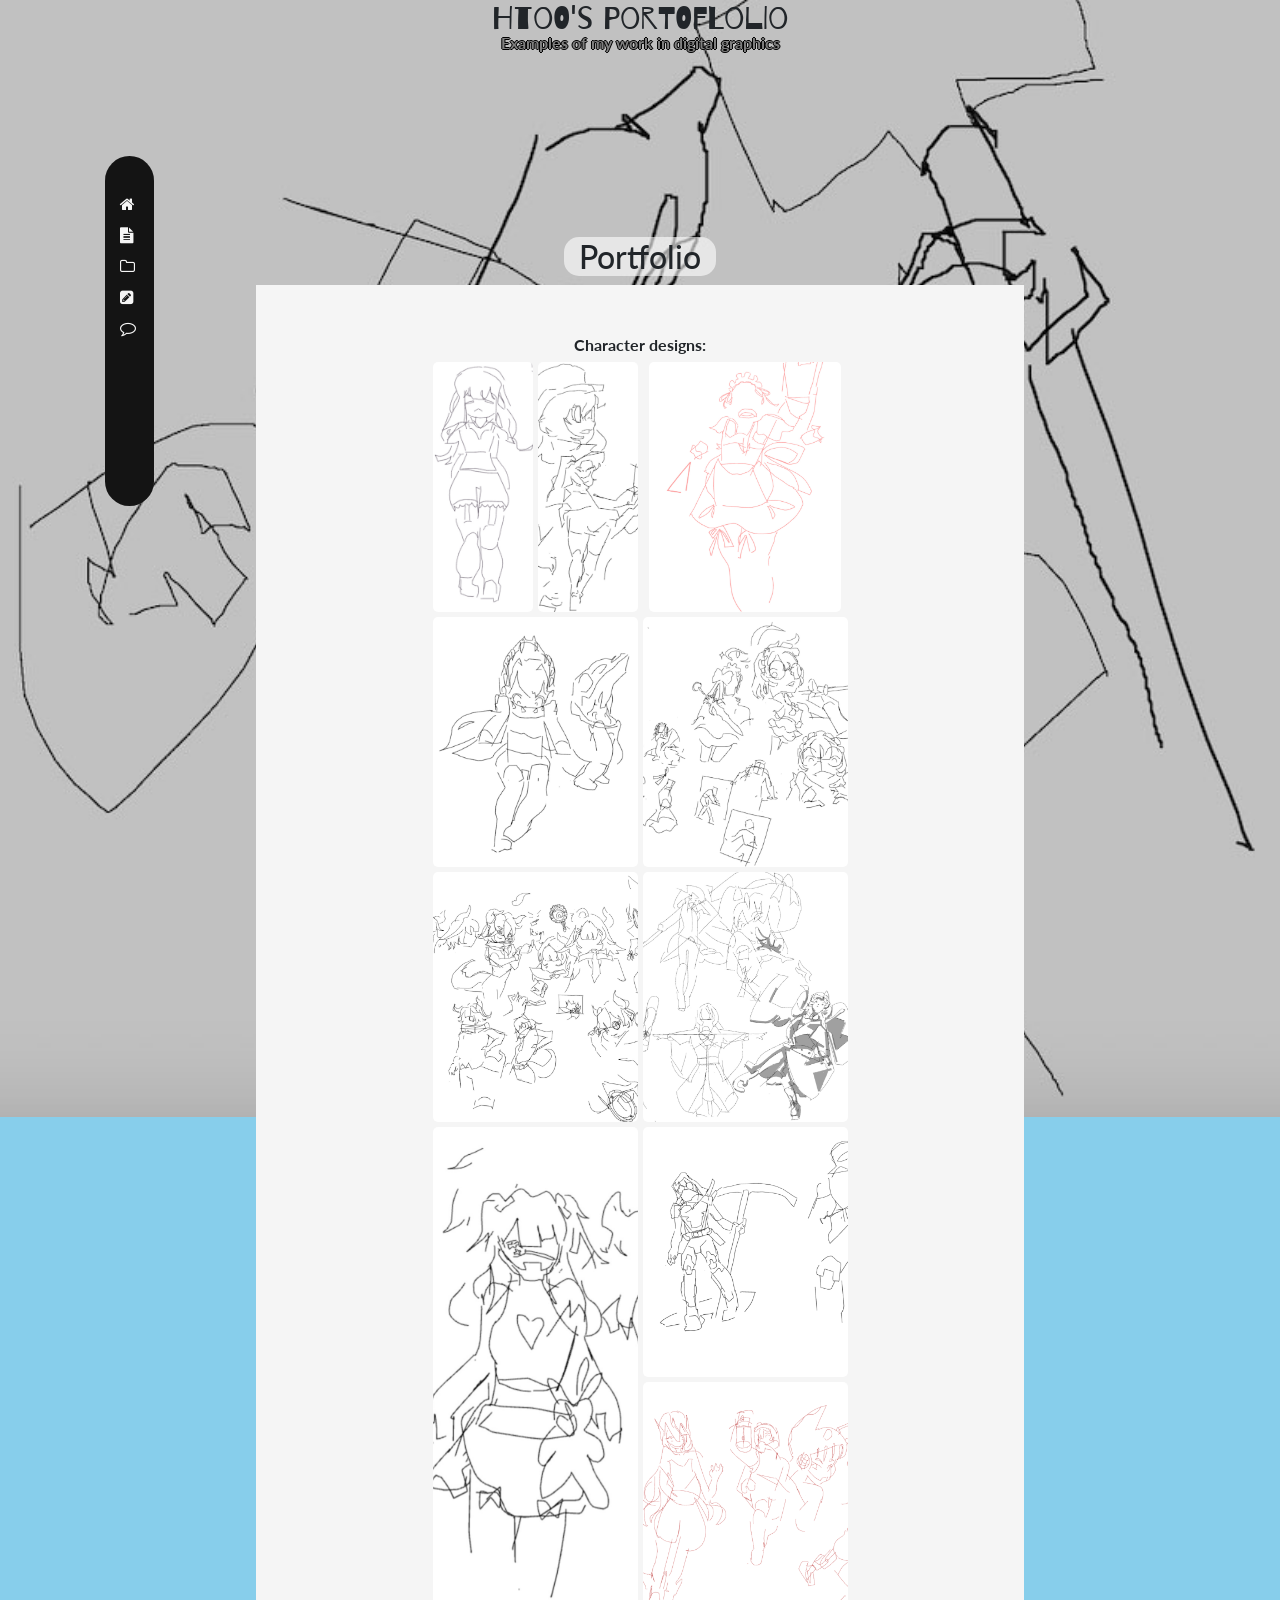
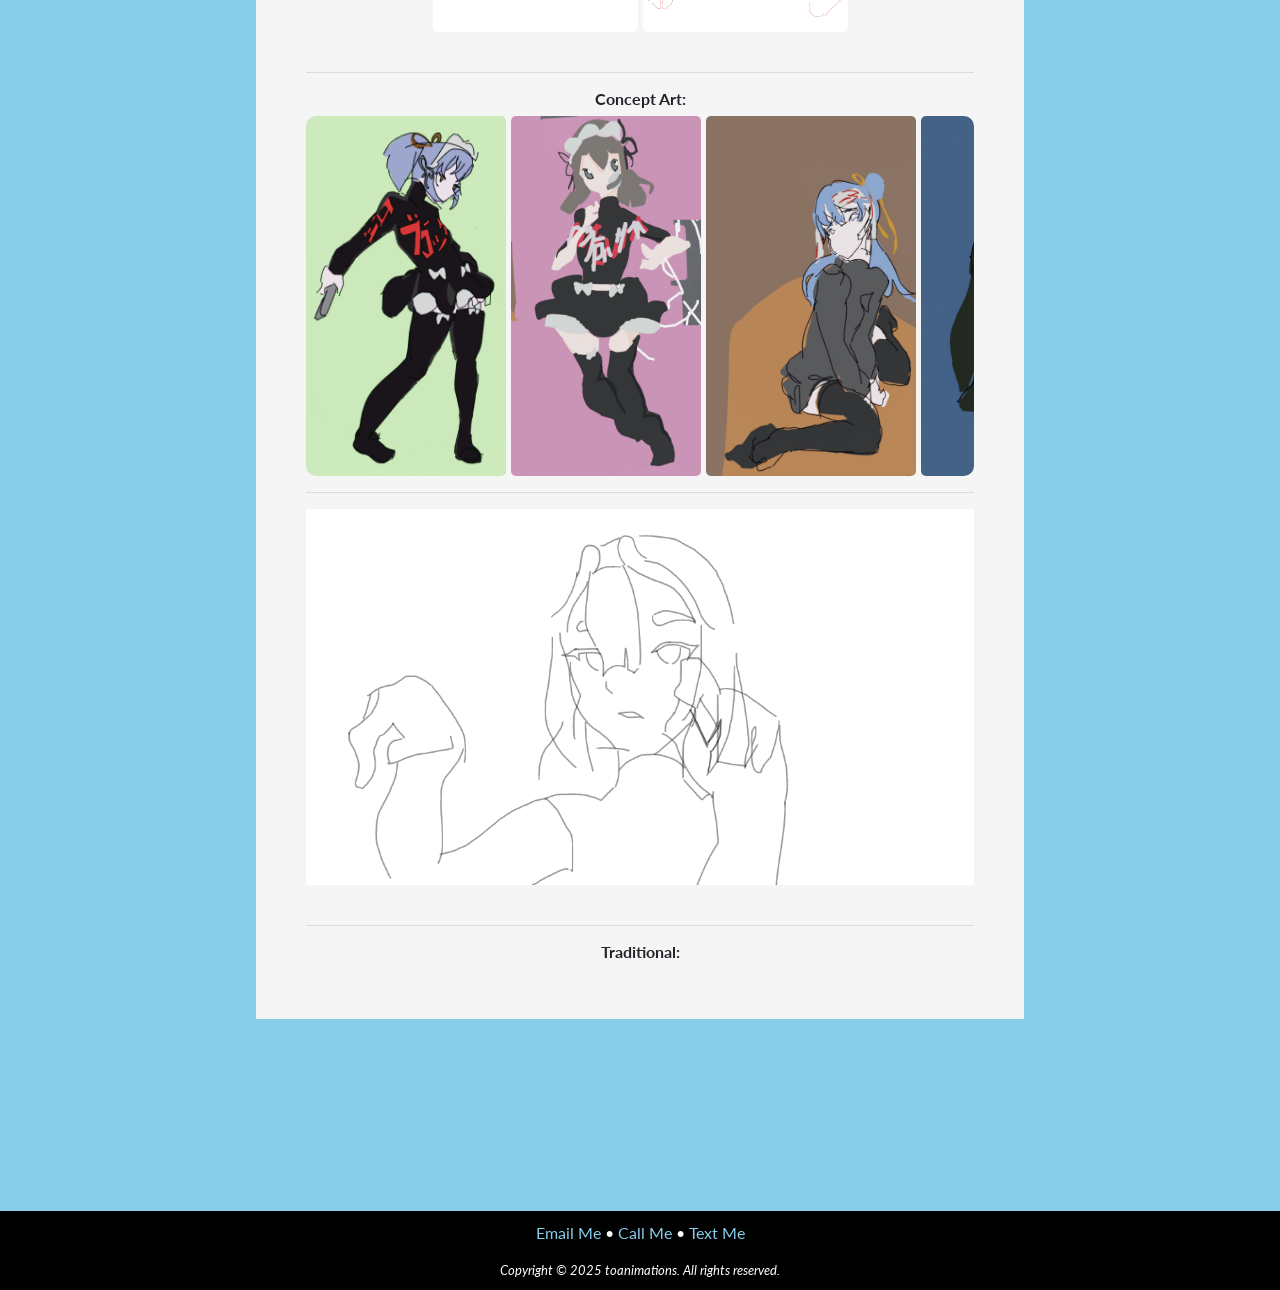
<file: portfolio.html>
<!DOCTYPYE html>
<head lang="en">
  <title>toanimations::portfolio</title>
  <meta charset="utf-8">
  <meta name="viewport" content="width=device-width, initial-scale=1, minimum-scale=1">
  <meta name="description" content="website desciption">
  <link rel="icon" type="image/jpeg" href="image/logo.jpeg">
  <!-- Bootstrap Stylesheet-->
  <link rel="stylesheet" href="https://cdn.jsdelivr.net/npm/bootstrap@4.6.1/dist/css/bootstrap.min.css">
  <link rel="stylesheet" href="style.css">
</head>
 <body style="  background-image: url(images/knight.jpg);">
  <header>
  	<h1>Htoo's Portoflolio</h1>
    <p>Examples of my work in digital graphics</p>
  </header>
  <div class="desktop"><div class="bar">&nbsp;</div></div>
  <div class="mobile"><div class=><span>&nbsp;<span></div></div>
  <nav>
    <ul class="otherbar">
      <li class="mobile">
        <span><div class="mydiv"><a href="index.html"><div class="desktop"><i class="fa fa-home" aria-hidden="true"></i></div></div><div class="hider"><div class="mobile"><ul><li><span>Home</span></li></ul></div></div></a>
        </span></li>
<!--       <li class="mobile">
        <span><div class="mydiv"><a href="aboutme.html"><div class="desktop"><i class="fa fa-user-circle" aria-hidden="true"></i></div></div><div class="hider"><div class="mobile"><ul><li><span>About Me</span></li></ul></div></div></a>
        </span></li> &nbsp; -->
      <li class="mobile">
        <span><div class="mydiv"><a href="resume.html"><div class="desktop"><i class="fa fa-file-text" aria-hidden="true"></i></div></div><div class="hider"><div class="mobile"><ul><li><span>Resume</span></li></ul></div></div></a>
        </span></li>
      <li class="mobile">
        <span><div class="mydiv"><a href="portfolio.html"><div class="desktop"><i class="fa fa-folder-o" aria-hidden="true"></i></a></div></div><div class="hider"><div class="mobile"><ul>
             <li><span><a href="portfolio.html">Portfolio</a><!-- </summary><ul class="desc"><li><span><a href="animation.html">Animation</a></span></li><li><span><a href="animation.html">Animation</a></span></li><li><span><a href="graphicdesign.html">Graphic</a></span></li></ul></details> --></span></li><!-- </summary>
             <li><span><a href="animation.html">Animation</a></span></li>
             <li><span><a href="drawing.html">Drawing</a></span></li>
              <li><span><a href="graphicdesign.html">Graphic design</a></span></li></details> -->
            </ul></div>
          </div>
        </span></li> 
      <li class="mobile">
        <span><div class="mydiv"><a href="graphics.html"><div class="desktop"><i class="fa fa-pencil-square" aria-hidden="true"></i></div></div><div class="hider"><div class="mobile"><ul><li><span>DGIM</span></li></ul></div></div></a>
        </span></li>
      <li class="mobile">
        <span><div class="mydiv"><a href="contact.html"><div class="desktop"><i class="fa fa-comment-o" aria-hidden="true"></i></div></div><div class="hider"><div class="mobile"><ul><li><span>Contact</span></li></ul></div></div></a>
        </span></li>
    </ul>
  </nav>
  <main style="margin: 10% 20% 15% 20%; ">
    <!-- Definiteley a website-->
<h2 class="pagetitle"><span>Portfolio</span></h2>
    <div class="port">
    <h6 style="text-align: center;"><b>Character designs:</b></h6>
    <div class="gc">
      <div class="g1"><img src="images/avketch.jpg" alt="avatar drawing"><div class="text"><div class="caption">Ketch<span class="date">10/24/24</span></div></div></div>
      <div class="g2"><img src="images/steam.jpg" alt="alternatetext"><div class="text"><div class="caption">SteamPunk<span class="date">10/31/24</span></div></div></div>
      <div class="g3"><img src="images/maid.jpg" alt="alternatetext"><div class="text"><div class="caption">Dress<span class="date">11/3/24</span></div></div></div>
      <div class="g4"><img src="images/bone.jpg" alt="alternatetext"><div class="text"><div class="caption">BoneHelm<span class="date">11/9/24</span></div></div></div>
      <div class="g5"><img src="images/design1.jpg" alt="alternatetext"><div class="text"><div class="caption">Darke<span class="date">11/16/24</span></div></div></div>
      <div class="g6"><img src="images/design2.jpg" alt="alternatetext"><div class="text"><div class="caption">EverEcho<span class="date">11/22/24</span></div></div></div>
      <div class="g7"><img src="images/reap1.jpg" alt="alternatetext"><div class="text"><div class="caption">Reaper<span class="date">2/19/25</span></div></div></div>
      <div class="g8"><img src="images/witch.jpg" alt="alternatetext"><div class="text"><div class="caption">Witch<span class="date">12/29/24</span></div></div></div>
      <div class="g9"><img src="images/scan.jpg" alt="alternatetext"><div class="text"><div class="caption">Scanner<span class="date">2/5/25</span></div></div></div>
      <div class="g10"><img src="images/sea.jpg" alt="alternatetext"><div class="text"><div class="caption">Angler<span class="date">2/21</span></div></div></div>
    </div><br><hr>
    <div>
      <h6 style="text-align: center;"><b>Concept Art:</b></h6>
      <div class="big">
        <div class="grid1">
          <div class="s1"><img src="images/ag.jpg" alt="alternatetext"></div>
          <div class="s2"><img src="images/ac.jpg" alt="alternatetext"></div>
          <div class="s3"><img src="images/as.jpg" alt="alternatetext"></div>
          <div class="s4"><img src="images/lp.jpg" alt="alternatetext"></div>
          <div class="s5"><img src="images/ala.jpg" alt="alternatetext"></div>
        </div>
      </div>
    <hr>
        <div id="div1">
  <img src="images/point.gif" />
</div>

<script>

document.addEventListener("DOMContentLoaded", function () {
  const img = document.querySelector("#div1 img");

  img.addEventListener("mouseenter", function () {
    img.src = "images/cower1.gif";
    
  })

  img.addEventListener("mouseleave", function () {
    img.src = "images/point.gif";
   
  })
})
</script>
    </div><br><hr>
    <div>
      <h6 style="text-align: center;"><b>Traditional:</b></h6>
    </div>
    </div>
  </main>

  <footer>
    
    <!-- <a href="" target="_blank"><i class="fa fa-linkedin-square" aria-hidden="true"> &nbsp;Linkeden</i></a> -->
    <p><a href="htooseh2@gmail.com">Email Me</a> &bull;
    <a href="tel:6517742584">Call Me</a> &bull;
    <a href="sms:6517742584">Text Me</a>
    </p>
    <small><em>Copyright &copy; 2025 toanimations. All rights reserved.<em></small>
    <link rel="stylesheet" href="https://cdnjs.cloudflare.com/ajax/libs/font-awesome/4.7.0/css/font-awesome.min.css">
  </footer>		
<!--jQuery, Popper, and Bootstrap Javascript files-->
<script src="https://cdn.jsdelivr.net/npm/jquery@3.6.0/dist/jquery.slim.min.js"></script>
<script src="https://cdn.jsdelivr.net/npm/popper.js@1.16.1/dist/umd/popper.min.js"></script>
<script src="https://cdn.jsdelivr.net/npm/bootstrap@4.6.1/dist/js/bootstrap.bundle.min.js"></script>
</body>	
</html>
</file>
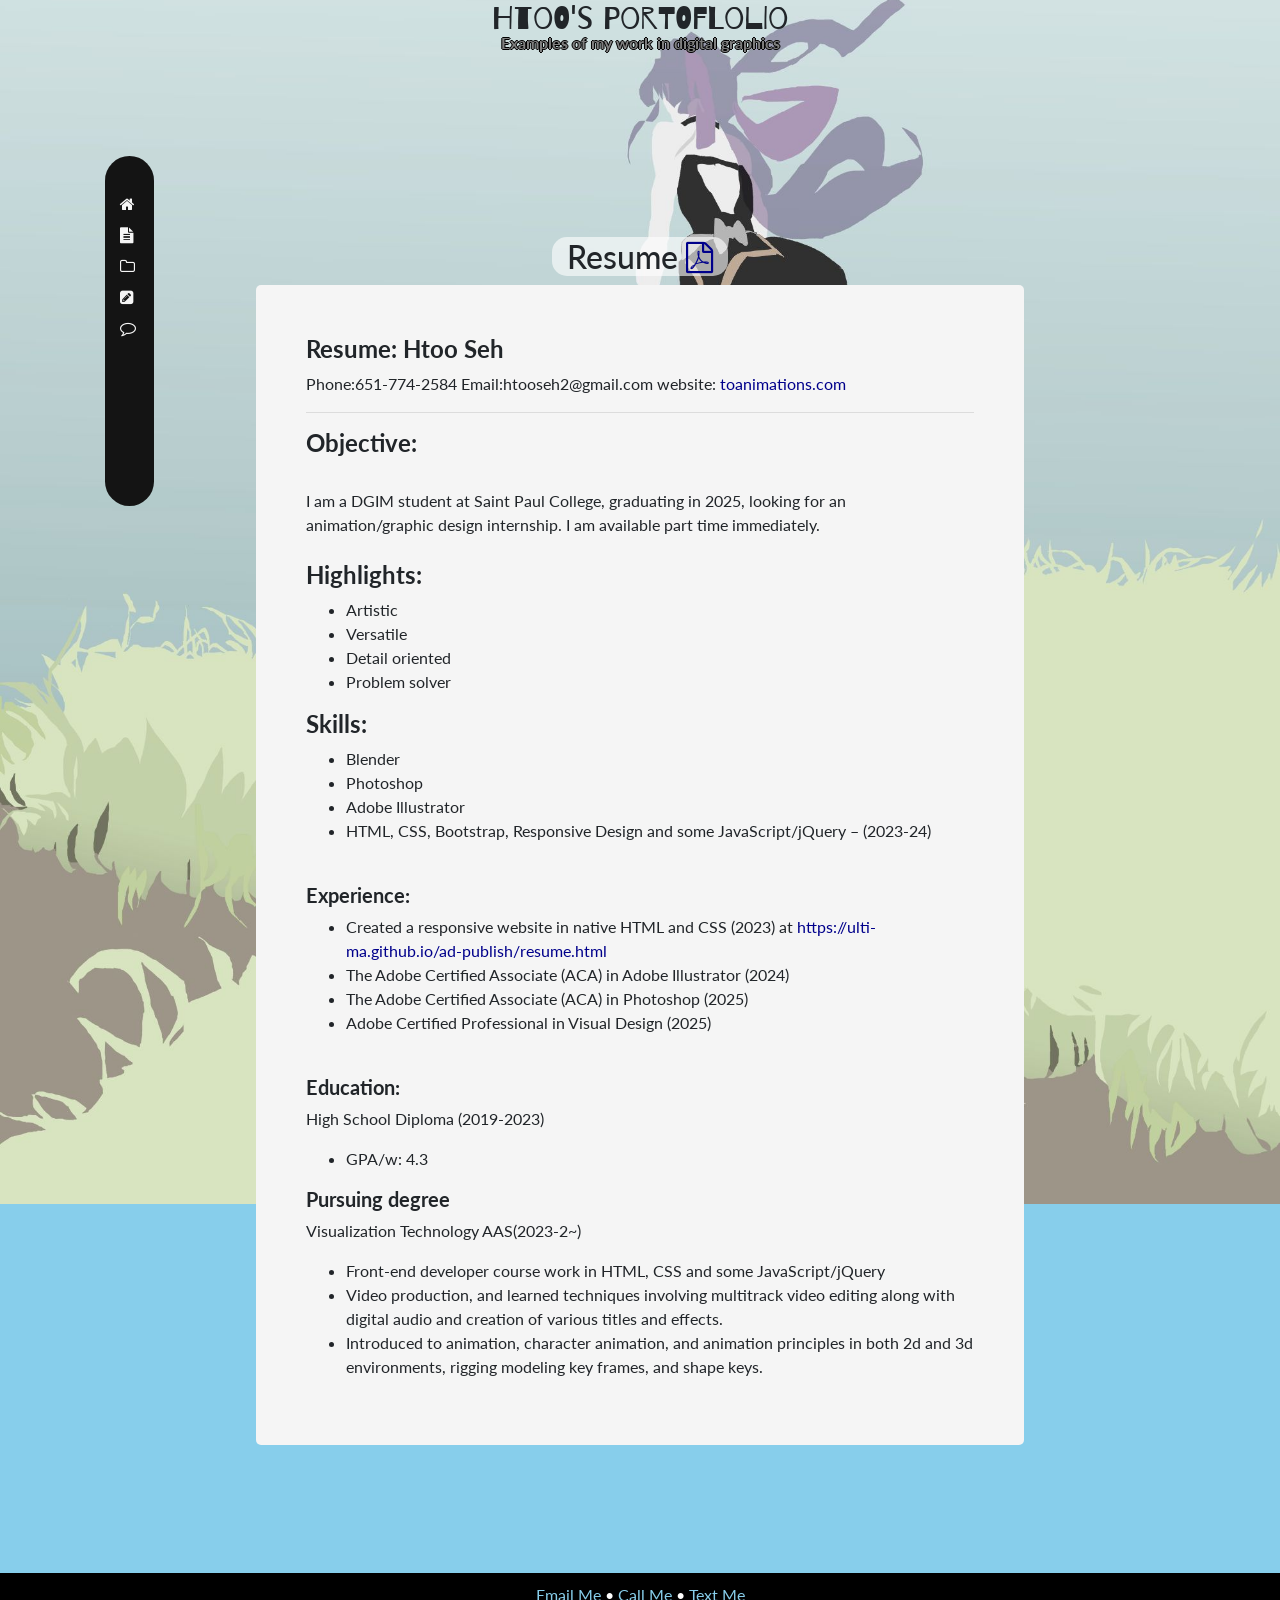
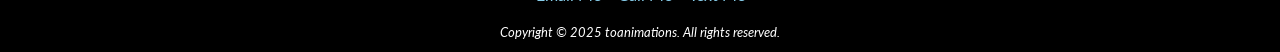
<file: resume.html>
<!DOCTYPYE html>
<head lang="en">
  <title>toanimations::Resume</title>
  <meta charset="utf-8">
  <meta name="viewport" content="width=device-width, initial-scale=1, minimum-scale=1">
  <meta name="description" content="website desciption">
  <link rel="icon" type="image/jpeg" href="images/logo.jpeg">
  <!-- Bootstrap Stylesheet-->
  <link rel="stylesheet" href="https://cdn.jsdelivr.net/npm/bootstrap@4.6.1/dist/css/bootstrap.min.css">
  <link rel="stylesheet" href="style.css">
</head>
 <body style="  background-image: url(images/overthebump.jpg);
 background-position: 30% 20%;">
  <header>
  	<h1>Htoo's Portoflolio</h1>
    <p>Examples of my work in digital graphics</p>
  </header>
  <div class="desktop"><div class="bar">&nbsp;</div></div>
  <div class="mobile"><div class=><span>&nbsp;<span></div></div>
  <nav>
    <ul class="otherbar">
      <li class="mobile">
        <span><div class="mydiv"><a href="index.html"><div class="desktop"><i class="fa fa-home" aria-hidden="true"></i></div></div><div class="hider"><div class="mobile"><ul><li><span>Home</span></li></ul></div></div></a>
        </span></li>
<!--       <li class="mobile">
        <span><div class="mydiv"><a href="aboutme.html"><div class="desktop"><i class="fa fa-user-circle" aria-hidden="true"></i></div></div><div class="hider"><div class="mobile"><ul><li><span>About Me</span></li></ul></div></div></a>
        </span></li> &nbsp; -->
      <li class="mobile">
        <span><div class="mydiv"><a href="resume.html"><div class="desktop"><i class="fa fa-file-text" aria-hidden="true"></i></div></div><div class="hider"><div class="mobile"><ul><li><span>Resume</span></li></ul></div></div></a>
        </span></li>
      <li class="mobile">
        <span><div class="mydiv"><a href="portfolio.html"><div class="desktop"><i class="fa fa-folder-o" aria-hidden="true"></i></div></div><div class="hider"><div class="mobile"><ul>
             <li><span>Portfolio</span></li><!-- </summary>
             <li><span><a href="animation.html">Animation</a></span></li>
             <li><span><a href="drawing.html">Drawing</a></span></li>
              <li><span><a href="graphicdesign.html">Graphic design</a></span></li></details> -->
            </ul></div>
          </div></a>
        </span></li>
      <li class="mobile">
        <span><div class="mydiv"><a href="graphics.html"><div class="desktop"><i class="fa fa-pencil-square" aria-hidden="true"></i></div></div><div class="hider"><div class="mobile"><ul><li><span>DGIM</span></li></ul></div></div></a>
        </span></li> 
      <li class="mobile">
        <span><div class="mydiv"><a href="contact.html"><div class="desktop"><i class="fa fa-comment-o" aria-hidden="true"></i></div></div><div class="hider"><div class="mobile"><ul><li><span>Contact</span></li></ul></div></div></a>
        </span></li>
    </ul>
  </nav>
  <main style="margin: 10% 20%;">
    <!-- Definiteley a website-->
<h2 class="pagetitle"><span>Resume&nbsp;<a href="resume.pdf" download="resume.pdf"><i class="fa fa-file-pdf-o" aria-hidden="true"></i></a></span></h2>

    <div class="centerscroll">
      <h4> Resume: Htoo Seh</h4>
    <p> Phone:651-774-2584  Email:htooseh2@gmail.com website: <a href="toanimations.com">toanimations.com</a> <br><hr> <h4>Objective:</h4><br>I am a DGIM student at Saint Paul College, graduating in 2025, looking for an animation/graphic design internship. I am available part time immediately.
      <br><br>
      <h4>Highlights:</h4>
      <ul>
        <li>
          Artistic
        </li>
        <li>
          Versatile
        </li>
        <li>
          Detail oriented
        </li>
        <li>
          Problem solver
        </li>
      </ul>
      <h4>Skills:</h4>
      <ul>
        <li>
          Blender
        </li>
        <li>
          Photoshop
        </li>
        <li>
          Adobe Illustrator
        </li>
        <li>
          HTML, CSS, Bootstrap, Responsive Design and some JavaScript/jQuery – (2023-24)
        </li>
      </ul>
      <br>
      <h5>Experience:</h5>
      <ul>
        <li>
          Created a responsive website in native HTML and CSS (2023) at <a href="https://ulti-ma.github.io/ad-publish/resume.html">https://ulti-ma.github.io/ad-publish/resume.html</a>
        </li>
        <li>
          The Adobe Certified Associate (ACA) in Adobe Illustrator (2024)
        </li>
        <li>
          The Adobe Certified Associate (ACA) in Photoshop (2025)
        </li>
        <li>
          Adobe Certified Professional in Visual Design (2025)
        </li>
      </ul>
      <br>
      <h5>Education:</h5>
      <p>High School Diploma (2019-2023)</p>
      <ul>
        <li>
          GPA/w: 4.3
        </li>
      </ul>
      <h5>Pursuing degree</h5>
      <p>Visualization Technology AAS(2023-2~)</p>
      <ul>
        <li>
          Front-end developer course work in HTML, CSS and some JavaScript/jQuery
        </li>
        <li>
          Video production, and learned techniques involving multitrack video editing along with digital audio and creation of various titles and effects.
        </li>
        <li>
          Introduced to animation, character animation, and animation principles in both 2d and 3d environments, rigging modeling key frames, and shape keys.
        </li>
      </ul>
    </p>
    </div>
  </main>

  <footer>
    
    <!-- <a href="" target="_blank"><i class="fa fa-linkedin-square" aria-hidden="true"> &nbsp;Linkeden</i></a> -->
    <p><a href="htooseh2@gmail.com">Email Me</a> &bull;
    <a href="tel:6517742584">Call Me</a> &bull;
    <a href="sms:6517742584">Text Me</a>
    </p>
    <small><em>Copyright &copy; 2025 toanimations. All rights reserved.<em></small>
    <link rel="stylesheet" href="https://cdnjs.cloudflare.com/ajax/libs/font-awesome/4.7.0/css/font-awesome.min.css">
  </footer>		
<!--jQuery, Popper, and Bootstrap Javascript files-->
<script src="https://cdn.jsdelivr.net/npm/jquery@3.6.0/dist/jquery.slim.min.js"></script>
<script src="https://cdn.jsdelivr.net/npm/popper.js@1.16.1/dist/umd/popper.min.js"></script>
<script src="https://cdn.jsdelivr.net/npm/bootstrap@4.6.1/dist/js/bootstrap.bundle.min.js"></script>
</body>	
</html>
</file>
<file: style.css>
@import url('https://fonts.googleapis.com/css2?family=Barrio&family=Lato:wght@300;700&display=swap');

/* website yes yes */

/**{
	box-sizing: border-box;
}

.desc li{
	max-width:0px;
}*/

header{
	background-color: ;
}


body{
  font-family: 'lato', sans-serif;
  margin: 0;
  background-color: skyblue;
  background-image: url(images/.jpg);
   background-repeat: no-repeat;
  background-attachment: fixed;
  background-size:cover;
  background-position: 50% 42%;
}

:root {
  overscroll-behavior: none;
  overflow-x: hidden; // or you could use overflow-x: clip
}

/* fix the scroll bounce: https://jeffbridgforth.com/fix-scroll-bounce-with-css-some-gotchas/*/

h1{
font-family: 'Barrio', cursive;
}

h1{
	text-align:center;
	font-size:4em;
}
header p{
	text-align: center;
	position: relative;
	bottom: 15px;
	color: gray;
	font-weight: bold;
	text-shadow: -1px 0 black, 0 1px black, 1px 0 black, 0 -1px black;

}





/*.fixerup{
	position: fixed;
	margin-top: 100px;
	float: left;

	margin-left: 20px;
	border-radius: 90px;

}
*/.bar{
	position: fixed;
	margin-top: 70px;
	float: left;
	background-color:rgba(20, 20, 20, 1.0);
	margin-left: 105px;
	border-radius: 25px;
	text-align: left;
	padding-bottom: 300px;
	padding-right: 45px;
	padding-top: 2%;

}

.bar2{
	position: relative;
	margin-top: 0px;
	float: left;
	background-color:black;
	margin-left: 120px;
	border-radius: 25px;
	text-align: left;
	padding-bottom: 45px;
	padding-right: 250px;
	padding-left: 250px;
	padding-top: 0%;
}

.bar2 span{
	position: fixed;
	margin-top:40px;
	background-color: blue;
	padding-right: 250px;
}

/*.otherbar> li{
	display:block;
}



.sec .otherbar:hover li{
	display: inline-block;
}*/


nav li span {
  position: relative;
  left: -20px;




}
/* control list postion to bullets: https://stackoverflow.com/a/4373216*/


/*nav ul {
	list-style-type: none;
	text-align: left;

}
*/
/*nav li {
	display: inline;
}*/

/*nav a{
	text-decoration: none;
	padding-right: 1px;
}
*/

.hider{
	display: none;
}

/*.secspan {
  position: relative;
  left: -20px;
  background-color: red;
 }*/

nav a:link{
	color:darkblue;
}

nav a :link{
	color:white;
}

nav .inner a:link{
	color:darkblue;
}

nav .mydiv a:link{
	color:whitesmoke;
}
nav .mydiv a:hover{
	color:gray;
}

nav a:visited{
	color:lightblue;
}

nav a:hover{
	color:gray;
}

nav .mydiv:hover~.hider .mobile{
	color:gray;
	display: inline-block;
	background-color: white;
	padding:  px;
	border-radius: 5px;
/*	the adjacent selector(.hider) child of the same parent will have these values on hover*/

}


.hider .mobile:hover{
	display: block;
		background-color: white;
		padding: 0 0px;
		border-radius: 5px;
		float:;
}

/*.mobile on the hover tags makes it exlcusive that mobile tags can be hovered*/

nav li .hider{
	display: inline-block;
	position: absolute;
	left: 16px;
	bottom: 1px;
	z-index: 3;
}


nav li .mydiv{
	margin-bottom: 15px;
}





/*
.desktop{
}


nav li{
	display: inline-block;
}

nav li .hider{
	display: block;
}*/

/*
div .hider{
	display: inline-block;
	position: relative;
	bottom: 100%;
}

.mobile
{
	display: none;
}
*/

li{
	width:min(0, 0);
}



/*nav .mydiv:hover~.hider{
	color:gray;
	display: block;
	background-color: white;
	padding: 0 0px;
	border-radius: 5px;

the adjacent selector(.hider) child of the same parent will have these values on hover

}

.hider:hover{
	display: block;
		background-color: white;
		padding: 0 0px;
		border-radius: 5px;
		float: right;
}

li{
	width:min(0, 0);
} */

/* display on hover: https://www.w3schools.com/howto/howto_css_display_element_hover.asp*/

nav a:active{
	color:20, 20, 20, 1.0;
}

nav a{
	padding:none;
}

nav li {
	list-style-type:none;
}


main li{
/*	display:block;
	white-space: nowrap;
	max-width: 100%;*/
	list-style-type: ;
}

main ul{
	text-align: left;
	max-width: 100%;
}

.pagetitle{
	max-width: 1000px;
	text-align: center;
	display: block;
	font-size: 32px;


}

main span{
				background-color:rgba(255, 255, 255, .6);
			border-radius: 15px;
			padding: 0 15px;
}

main li span {
  position: relative;
  left: -20px;
}

main{
	max-width: 1000px;
	margin:30% 20%;
}

main a{
	color: darkblue;
}

h4, h5{

	font-weight: bold;
}


.centerscroll{
/*	display: flex;
	flex-direction: column;
	align-items:start;
	justify-content: start;*/
	margin: 0% 0%;
  max-width: 1000px;
/*	position: relative;*/
	background-color:whitesmoke;
	padding: 50px;
	border-radius: 5px;
}

.port{
	background-color: whitesmoke;
	padding: 50px;
	max-width: px;

}


.row{
	text-align: center;
}

footer{
	text-align:center;
	border-top: none;
	padding: 10px;
	background-color: black;
	color: white;
}

footer a{
	color: skyblue;
}

/*css for tablets*/
@media only screen and (max-width: 10024px){
	h1{
		font-size: 2em;
	}
nav li .hider .mobile{
	display: none;
}

.bar2{
	display: none;
}

.otherbar{
	position: fixed;


}

.otherbar{
	margin-top: 60px;
	margin-left: 100px;
	border-radius: 25px;
	text-align: left;
	padding-bottom: 10%;
	padding-top: 2%;
	background-color:;


}

main .mobile{
	display: none;
}

#div1 img{
	height:auto;
	width: 100%;

}

#div1{
	display: flex;
	justify-content: center;
}

.gc{
	background-color:;
	display: grid;
		grid-auto-rows: 250px;
	grid-auto-columns:100px;
	grid-gap: 5px;
	min-width:;
	justify-content: center;
	font-size: 1.5em;
	font-weight:700;
	color: gray;
	grid-template-areas: 
	"b1 b2 b3 b3"
	"b4 b4 b6 b6"
	"b5 b5 b8 b8"
	"b7 b7 b9 b9"
	"b7 b7 b10 b10";


}

.g1,.g2,.g3,.g4,.g5,.g6,.g7,.g8,.g9,.g10{
	border-radius: 5px;
	background-color:;
		overflow: hidden;
}

.g1{
	grid-area: b1;
		display: flex;
	flex-direction: column;
	align-items: center;
}

.g2{
	grid-area: b2;
	display: flex;
	flex-direction: column;
	align-items: center;
}

.g3{
	grid-area: b3;
		display: flex;
	flex-direction: column;
	align-items: center;
}

.g4{
	grid-area: b4;
		display: flex;
	flex-direction: column;
	align-items: center;
}

.g5{
	grid-area: b5;
		display: flex;
	flex-direction: column;
	align-items: center;
}

.g6{
	grid-area: b6;
		display: flex;
	flex-direction: column;
	align-items: center;
}

.g7{
	grid-area: b7;
		display: flex;
	flex-direction: column;
	align-items: center;
}

.g8{
	grid-area: b8;
		display: flex;
	flex-direction: column;
	align-items: center;
}

.g9{
	grid-area: b9;
		display: flex;
	flex-direction: column;
	align-items: center;
}

.g10{
	grid-area: b10;
		display: flex;
	flex-direction: column;
	align-items: center;
}


.gc img {

	height: 100%;
	width: auto;
	border-radius: 5px;
   transform:scale(1);
  transition: .5s ease;
  backface-visibility: hidden;
}


video{
	border-radius: 5px;
}


.grid3{
		background-color:;
	display: grid;

	grid-gap: 5px;
	min-width:;
	justify-content: center;
	font-size: 1.5em;
	font-weight:700;
	color: gray;
	grid-template-areas: 
	"r1 r1 r2 r2"
	"r3 r4 r5 r6";

	.roadd,.roadv,.road1,.road2,.road3{
	border-radius: 5px;
	background-color:;
		display: flex;
		flex-direction: column;
	align-items: center;
}

}
.roadd{
	grid-area: r1;
}
.roadv{
	grid-area: r2;
}
.road1{
	grid-area: r3;
}
.road2{
	grid-area: r4;
}
.road3{
	grid-area: r5;
}
.road4{
	grid-area: r6;
}

.grid3 img {

	height: auto;
	width: 100%;
	border-radius: 5px;
}

.cof img{
	height: auto;
	width: 50%;
}
.cof{
		display: flex;
	flex-direction: column;
	align-items: center;
padding-top: 5%;
}


.gc div:hover img{
	 transform:scale(1.2);
}

.text{
	transition: .5s ease;
	opacity: 0;
	position: absolute;
}

.caption{
	display: flex;
	flex-direction: column;
	align-content: ;
	text-align: center;
}

.date{
	margin-top:100px;
	left: 20px;
	font-size: 1em;
	font-weight: 200;
}
.gc div:hover .text{
	opacity: 1;
}


.grid1 img {	height: 100%;
width: 100%;
border-radius: 5px;
}


/*second container*/


}
.big{
  maxwidth:500px;

  background-color:;
    overflow:scroll;
    overscroll-behavior: none;
    border-radius: 10px;
}
.grid1{
  display:grid;
   background-color:;
 grid-template-columns: 200px 190px 210px 220px auto;
  grid-auto-rows: 360px;
  grid-gap:5px;
  grid-template-areas:"c1 c2 c3 c4 c5";
}

.s1,.s2,.s3,.s4,.s5,.s6,.s7,.s8,.s9,.s10,.s11,.s12{
    background-color:;
}

.s1{
  grid-area: c1;
}
.s2{
  grid-area: c2;
}
.s3{
  grid-area: c3;
}
.s4{
  grid-area: c4;
}
.s5{
  grid-area: c5;
}
.s6{
  grid-area: c6;
}
.s7{
  grid-area: c7;
}
.s8{
  grid-area: c8;
}

.s9{
  grid-area: c9;
}
.s10{
  grid-area: c10;
}
.s11{
  grid-area: c11;
}
.s12{
  grid-area: c12;
}

.dgimbox{
	display: flex;
	flex-wrap: wrap;
	row-gap: 10px;
	column-gap: 10px;
	justify-content: center;

}

.dgimbox img{
	max-width: 100%;
	max-height: 200px;
	
}

.dgimbox div{
	display: flex;
	align-items: center;
	flex-direction: column;

}

h5{
	text-align:;
}



}

/*css for smartphones*/

@media only screen and (max-width: 768px){
	h1{
		font-size: 1.5em;

	}

	header p{
		font-size: 0.75em;
	}



h6 {font-size:1em
}

/*other*/
.mobile
  {display:block}
}




@media only screen and
(max-width:768px){
	.desktop{
		display:none;
	}

	.mobile{
		display:inline-block;
		text-align: left;

/*		display inline block intead of block so no stack*/
	}

main .mobile{
	display: inline-block;
	text-align: center;

}



	nav li .hider .mobile{
		display: inline-block;
		background-color:grey;
		float: left;
		position: relative;
		border-radius: 5px;

}

nav li .hider{
	position: relative;
	z-index: 3;
}



/*nav ul{
	background-color: white;
}*/


details li{
	display: block;
}

.bar2{
	display: block;
}
.otherbar{
	position: relative;
	bottom: 50px;
}

.otherbar{
	display: flex;
	justify-content: center;
	flex-wrap:nowrap;

/*	old*/
	margin-top: 0px;
	margin-left: 0%;
	border-radius: 25px;
	text-align: left;
	background-color:;


}

.gc{
	background-color:;
	display: grid;
	grid-auto-rows: 200px;
	grid-auto-columns:minmax(100px, 1fr);
	grid-gap: 5px;
	grid-template-areas: 
	"b1 b2"
	"b3 b4"
	"b5 b5"
	"b5 b5"
	"b6 b6"
	"b6 b6"
	"b7 b8"
	"b9 b10";

}

.g3{
	grid-area: b3;
	background-color: ;
		display: flex;
	flex-direction: column;
	align-items: center;
}

.g4{
	grid-area: b4;
	background-color: ;
		display: flex;
	flex-direction: column;
	align-items: center;
}


.grid3{
		background-color:;
	display: grid;

	grid-gap: 5px;
	min-width:;
	justify-content: center;
	font-size: 1.5em;
	font-weight:700;
	color: gray;
	grid-template-areas: 
	"r1"
	"r2"
	"r3"
	"r4"
	"r5"
	"r6";


}

/*css smaller*/

@media only screen and
(max-width:560px){
	.desktop{
		display:none;
	}

nav .mobile{
	display: block;
}

.otherbar{
	display: flex;
	flex-direction: column;
	align-content: center;
	align-items: center;

/*	old */
	flex-wrap: wrap;
		margin-left:10px;
		padding: 0;
}

/*.hider{
	background-color:;
	margin-top:;
}

.hider li span{
	background-color: red;
}*/

.pagetitle{
	max-width: 1000px;
	text-align: center;
	display: block;
	font-size: 24px;


}

.gc{
	background-color:;
	display: grid;
	grid-auto-rows: 200px;
	grid-auto-columns:1fr;
	grid-gap: 5px;
	grid-template-areas: 
	"b1"
	"b2"
	"b3"
	"b4"
	"b5"
	"b6"
	"b7"
	"b8"
	"b9"
	"b10"


}

}
</file>
